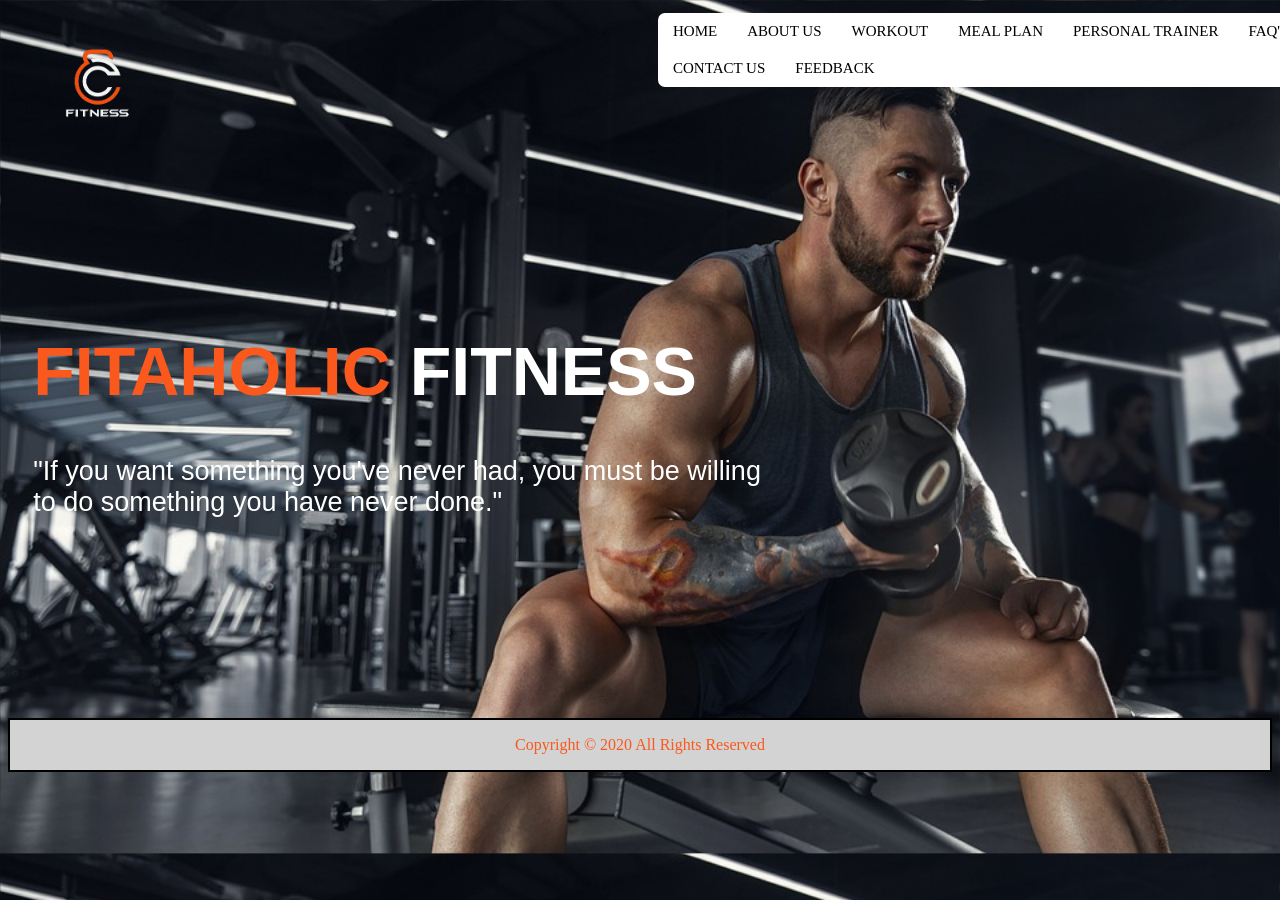
<file: index.html>
<html lang="en"><head>
  <meta charset="UTF-8">
  <meta http-equiv="X-UA-Compatible" content="IE=edge">
  <meta name="viewport" content="width=device-width, initial-scale=1.0">
  <title>Fitaholic Fitness</title>
 
  <link rel="stylesheet" href="home.css">
</head>
<body>
  <div class="logo">
      <img src="360_F_111970319_8UEeH6AAEa8vWnc5TVUCPhKKsYtLzm5y-removebg-preview.png" alt="" height="150px">
  </div>
  <div class="navbar">
      <a href="home1.html">HOME</a>
      <a href="aboutus.html">ABOUT US</a>
      <div class="dropdown">
        <button class="dropbtn">WORKOUT
          <i class="fa fa-caret-down"></i>
        </button>
        <div class="dropdown-content">
          <a href="workoutschedules.html">WORKOUT SCHEDULES</a>
          <a href="onlineworkout.html">ONLINE WORKOUT</a>
        </div>
      </div>
      <a href="mealplan.html">MEAL PLAN</a>
      <a href="personaltrainer.html">PERSONAL TRAINER</a>
      <a href="faq's.html">FAQ'S</a>
      <a href="contactus.html">CONTACT US</a>
      <a href="feedback.html">FEEDBACK</a>
    </div>
    <div class="container">
      <div class="text">
       <h1><h>FITAHOLIC</h> FITNESS</h1>
       <p>"If you want something you've never had, you must be willing<br>
           to do something you have never done."</p>
       </div>
       <footer class="uxw">
            <div class="text2">
              <p>Copyright © 2020 All Rights Reserved 
              </p>
            </div>
      </footer>

</div></body></html>
</file>
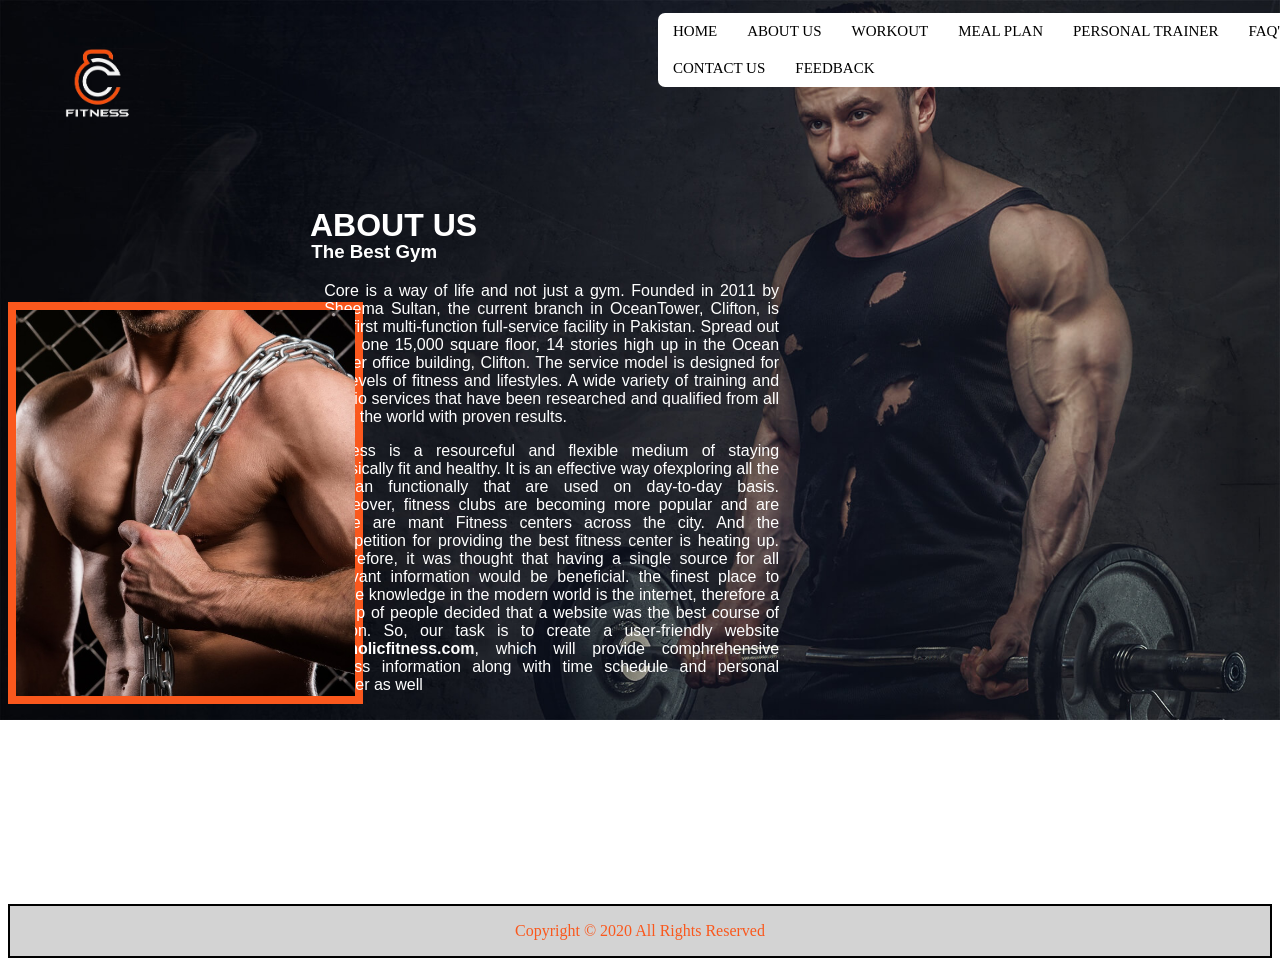
<file: aboutus.html>
<html lang="en"><head>
  <meta charset="UTF-8">
  <meta http-equiv="X-UA-Compatible" content="IE=edge">
  <meta name="viewport" content="width=device-width, initial-scale=1.0">
  <title>About us</title>
  <link rel="stylesheet" href="aboutus.css">
</head>
<body>
  <div class="logo">
      <img src="360_F_111970319_8UEeH6AAEa8vWnc5TVUCPhKKsYtLzm5y-removebg-preview.png" alt="" height="150px">
  </div>
  <div class="navbar">
      <a href="home1.html">HOME</a>
      <a href="aboutus.html">ABOUT US</a>
      <div class="dropdown">
        <button class="dropbtn">WORKOUT
          <i class="fa fa-caret-down"></i>
        </button>
        <div class="dropdown-content">
          <a href="workoutschedules.html">WORKOUT SCHEDULES</a>
          <a href="onlineworkout.html">ONLINE WORKOUT</a>
        </div>
      </div>
      <a href="mealplan.html">MEAL PLAN</a>
      <a href="personaltrainer.html">PERSONAL TRAINER</a>
      <a href="faq's.html">FAQ'S</a>
      <a href="contactus.html">CONTACT US</a>
      <a href="feedback.html">FEEDBACK</a>
    </div>
    <div class="text">
      <h1>ABOUT US</h1>
      <h3>The Best Gym</h3>
      <p>Core is a way of life and not just a gym. Founded in 2011 by Sheema Sultan, the current branch in OceanTower, Clifton, is our first multi-function full-service facility in Pakistan. Spread out over one 15,000 square floor, 14 stories high up in the Ocean Tower office building, Clifton. The service model is designed for all levels of fitness and lifestyles. A wide variety of training and studio services that have been researched and qualified from all over the world with proven results.</p>
      <p>Fitness is a resourceful and flexible medium of staying physically fit and healthy. It is an effective way ofexploring all the human functionally that are used on day-to-day basis. Moreover, fitness clubs are becoming more popular and are there are mant Fitness centers across the city. And the competition for providing the best fitness center is heating up. Therefore, it was thought that having a single source for all relevant information would be beneficial. the finest place to share knowledge in the modern world is the internet, therefore a group of people decided that a website was the best course of action. So, our task is to create a user-friendly website <b>fitaholicfitness.com</b>, which will provide comphrehensive fitness information along with time schedule and personal trainer as well</p>
    </div>
    <div class="image">
       <img src="about-img.jpg" alt="" height="386px">
    </div>
    <footer class="uxw">
      <div class="text2">
        <p>Copyright © 2020 All Rights Reserved 
        </p>
      </div>
</footer>

</body></html>
</file>
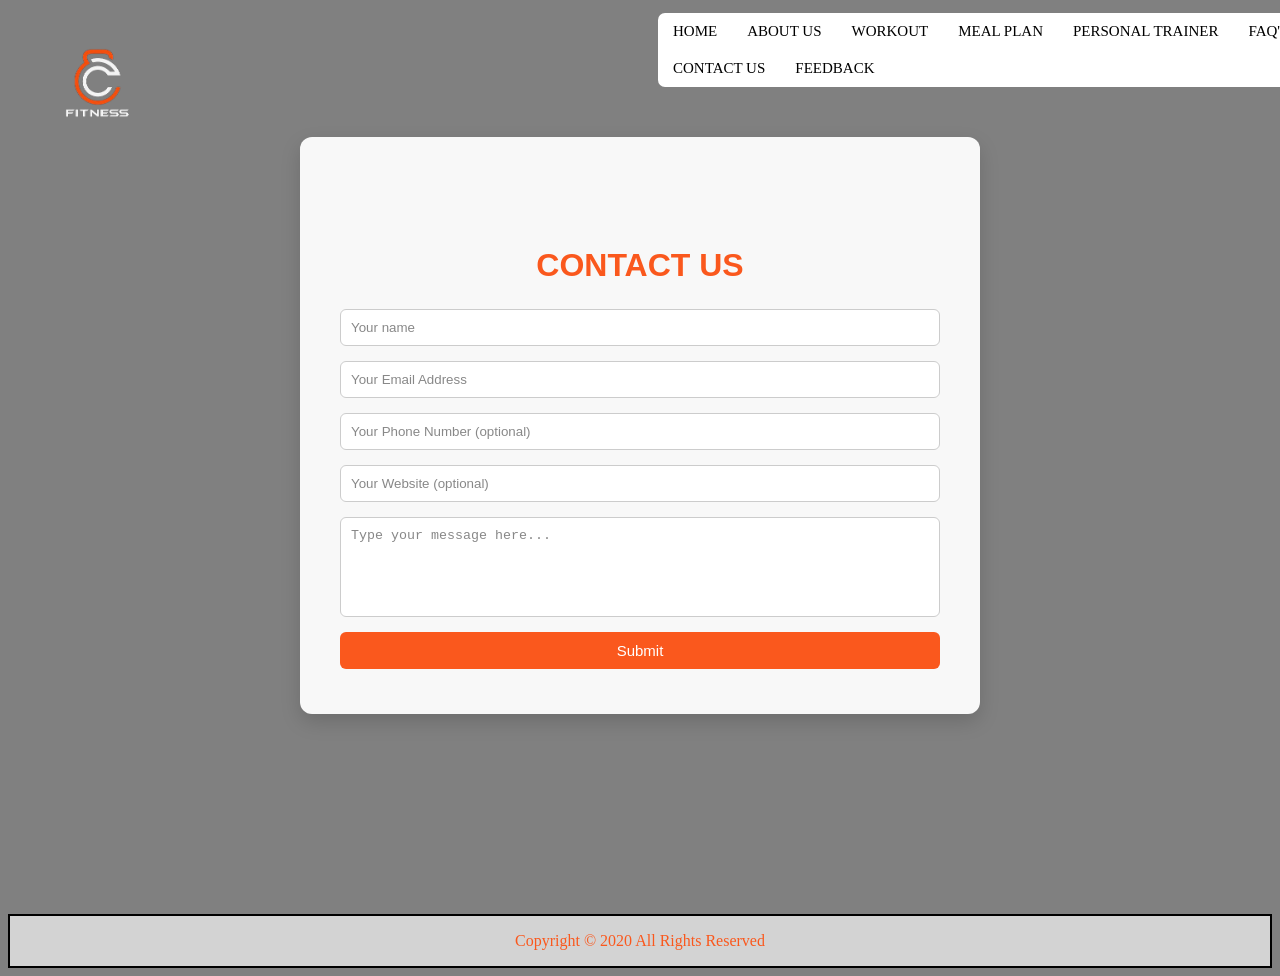
<file: contactus.html>
<html lang="en"><head>
  <meta charset="UTF-8">
  <meta http-equiv="X-UA-Compatible" content="IE=edge">
  <meta name="viewport" content="width=device-width, initial-scale=1.0">
  <title>Contact Us</title>
  <style>
      body{background-color: gray;}

.navbar {
  overflow: hidden;
  background-color:white;
  font-family: fantasy;
  width: 728px;
  border-radius: 7px;
  margin-left: 650px;
  margin-top: -145px;
}

.navbar a {
  float: left;
  font-size: 15px;
  color: black;
  text-align: center;
  padding: 10px 15px;
  text-decoration: none;
}

.dropdown {
  float: left;
  overflow: hidden;
}


.dropdown .dropbtn {
  font-size: 15px;
  border: none;
  outline: none;
  color: black;
  padding: 10px 15px;
  background-color: inherit;
  font-family: inherit; 
  margin: 0; 
}


.navbar a:hover, .dropdown:hover .dropbtn {
  background-color: rgb(250, 88, 29);
}

.dropdown-content {
  display: none;
  position: absolute;
  background-color: #f9f9f9;
  min-width: 160px;
  box-shadow: 0px 8px 16px 0px rgba(0,0,0,0.2);
  z-index: 1;
}


.dropdown-content a {
  float: none;
  color: black;
  padding: 10px 15px;
  text-decoration: none;
  display: block;
  text-align: left;
}


.dropdown-content a:hover {
  background-color: rgb(250, 88, 29);
}


.dropdown:hover .dropdown-content {
    display: block;
    margin: 5px 0 15px;
    display: block;
    font-size: 13px;
    font-weight: 400;
  }
  
  fieldset {
    border: medium none !important;
    margin: 0 0 10px;
    min-width: 100%;
    padding: 0;
    width: 100%;
  }
  
  #contact input[type="text"],
  #contact input[type="email"],
  #contact input[type="tel"],
  #contact input[type="url"],
  #contact textarea {
    width: 100%;
    border: 1px solid #ccc;
    background: #FFF;
    margin: 0 0 5px;
    padding: 10px;
  }
  
  #contact input[type="text"]:hover,
  #contact input[type="email"]:hover,
  #contact input[type="tel"]:hover,
  #contact input[type="url"]:hover,
  #contact textarea:hover {
    -webkit-transition: border-color 0.3s ease-in-out;
    -moz-transition: border-color 0.3s ease-in-out;
    transition: border-color 0.3s ease-in-out;
    border: 1px solid #aaa;
  }
  
  #contact textarea {
    height: 100px;
    max-width: 100%;
    resize: none;
  }
  
  #contact button[type="submit"] {
    cursor: pointer;
    width: 100%;
    border: none;
    background: #4CAF50;
    color: #FFF;
    margin: 0 0 5px;
    padding: 10px;
    font-size: 15px;
  }
  
  #contact button[type="submit"]:hover {
    background: #43A047;
    -webkit-transition: background 0.3s ease-in-out;
    -moz-transition: background 0.3s ease-in-out;
    transition: background-color 0.3s ease-in-out;
  }
  
  #contact button[type="submit"]:active {
    box-shadow: inset 0 1px 3px rgba(0, 0, 0, 0.5);
  }
  
  .copyright {
    text-align: center;
  }
  
  #contact input:focus,
  #contact textarea:focus {
    outline: 0;
    border: 1px solid #aaa;
  }
  
  ::-webkit-input-placeholder {
    color: #888;
  }
  
  :-moz-placeholder {
    color: #888;
  }
  
  ::-moz-placeholder {
    color: #888;
  }
  
  :-ms-input-placeholder {
    color: #888;
  }
      .text2{
color: rgb(250, 88, 29);
text-align: center;
margin-top: 200px;
border: 2px solid black;
background-color: lightgray;
}
h3{margin-top: 80px;}
h3{
  text-align: center;
  font-size: 40px;
  font-family: 'Gill Sans', 'Gill Sans MT', Calibri, 'Trebuchet MS', sans-serif;
}
  </style>
</head>
<body>
  <div class="logo">
      <img src="360_F_111970319_8UEeH6AAEa8vWnc5TVUCPhKKsYtLzm5y-removebg-preview.png" alt="" height="150px">
  </div>
  <div class="navbar">
      <a href="home1.html">HOME</a>
      <a href="aboutus.html">ABOUT US</a>
      <div class="dropdown">
        <button class="dropbtn">WORKOUT
          <i class="fa fa-caret-down"></i>
        </button>
        <div class="dropdown-content">
          <a href="workoutschedules.html">WORKOUT SCHEDULES</a>
          <a href="onlineworkout.html">ONLINE WORKOUT</a>
        </div>
      </div>
      <a href="mealplan.html">MEAL PLAN</a>
      <a href="personaltrainer.html">PERSONAL TRAINER</a>
      <a href="faq's.html">FAQ'S</a>
      <a href="contactus.html">CONTACT US</a>
      <a href="feedback.html">FEEDBACK</a>
    </div>
    <div class="container">  
  <form id="contact" action="" method="post" style="max-width: 600px; margin: 50px auto; background: #f8f8f8; padding: 30px 40px; border-radius: 12px; box-shadow: 0 8px 20px rgba(0,0,0,0.15);">
    
    <h3 style="text-align: center; font-size: 32px; margin-bottom: 25px; color: rgb(250, 88, 29); font-family: 'Segoe UI', Tahoma, Geneva, Verdana, sans-serif;">CONTACT US</h3>
    
    <fieldset>
      <input placeholder="Your name" type="text" tabindex="1" required style="border-radius: 6px;">
    </fieldset>
    
    <fieldset>
      <input placeholder="Your Email Address" type="email" tabindex="2" required style="border-radius: 6px;">
    </fieldset>
    
    <fieldset>
      <input placeholder="Your Phone Number (optional)" type="tel" tabindex="3" required style="border-radius: 6px;">
    </fieldset>
    
    <fieldset>
      <input placeholder="Your Website (optional)" type="url" tabindex="4" required style="border-radius: 6px;">
    </fieldset>
    
    <fieldset>
      <textarea placeholder="Type your message here..." tabindex="5" required style="border-radius: 6px;"></textarea>
    </fieldset>
    
    <fieldset>
      <button name="submit" type="submit" id="contact-submit" style="background-color: rgb(250, 88, 29); border-radius: 6px;" data-submit="...Sending">Submit</button>
    </fieldset>
    
  </form>
</div>

          
              <div class="text2">
                <p>Copyright © 2020 All Rights Reserved 
                </p>
              </div>

</body></html>
</file>
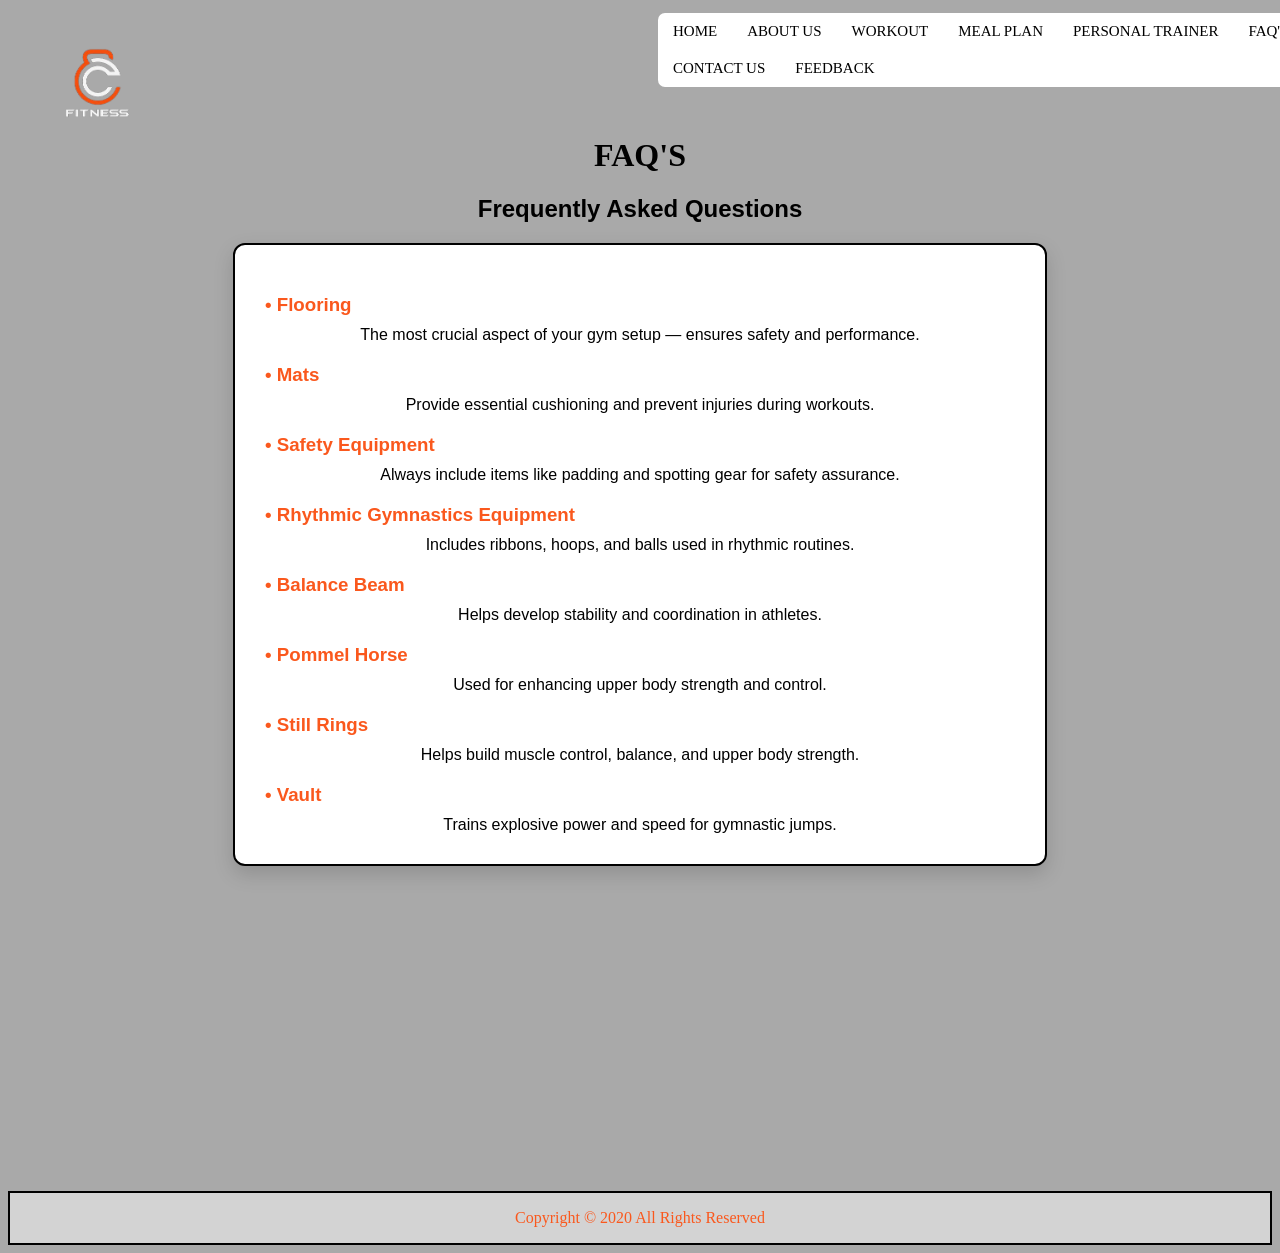
<file: faq's.html>
<html lang="en"><head>
  <meta charset="UTF-8">
  <meta http-equiv="X-UA-Compatible" content="IE=edge">
  <meta name="viewport" content="width=device-width, initial-scale=1.0">
  <title>FAQ's</title>
  <style>
    
.navbar {
  overflow: hidden;
  background-color:white;
  font-family: fantasy;
  width: 728px;
  border-radius: 7px;
  margin-left: 650px;
  margin-top: -145px;
}


.navbar a {
  float: left;
  font-size: 15px;
  color: black;
  text-align: center;
  padding: 10px 15px;
  text-decoration: none;
}


.dropdown {
  float: left;
  overflow: hidden;
}


.dropdown .dropbtn {
  font-size: 15px;
  border: none;
  outline: none;
  color: black;
  padding: 10px 15px;
  background-color: inherit;
  font-family: inherit; 
  margin: 0; 
}


.navbar a:hover, .dropdown:hover .dropbtn {
  background-color: rgb(250, 88, 29);
}


.dropdown-content {
  display: none;
  position: absolute;
  background-color: #f9f9f9;
  min-width: 160px;
  box-shadow: 0px 8px 16px 0px rgba(0,0,0,0.2);
  z-index: 1;
}


.dropdown-content a {
  float: none;
  color: black;
  padding: 10px 15px;
  text-decoration: none;
  display: block;
  text-align: left;
}


.dropdown-content a:hover {
  background-color: rgb(250, 88, 29);
}

.dropdown:hover .dropdown-content {
  display: block;
}h1{margin-top: 50px;text-align: center;}
h2{text-align: center;}
p{text-align: center;}   body{background-color: darkgray;} 
.text2{
color: rgb(250, 88, 29);
text-align: center;
margin-top: 325px;
border: 2px solid black;
background-color: lightgray;
}
</style>
</head>
<body>
  <div class="logo">
      <img src="360_F_111970319_8UEeH6AAEa8vWnc5TVUCPhKKsYtLzm5y-removebg-preview.png" alt="" height="150px">
  </div>
  <div class="navbar">
      <a href="home1.html">HOME</a>
      <a href="aboutus.html">ABOUT US</a>
      <div class="dropdown">
        <button class="dropbtn">WORKOUT
          <i class="fa fa-caret-down"></i>
        </button>
        <div class="dropdown-content">
          <a href="workoutschedules.html">WORKOUT SCHEDULES</a>
          <a href="onlineworkout.html">ONLINE WORKOUT</a>
        </div>
      </div>
      <a href="mealplan.html">MEAL PLAN</a>
      <a href="personaltrainer.html">PERSONAL TRAINER</a>
      <a href="faq's.html">FAQ'S</a>
      <a href="contactus.html">CONTACT US</a>
      <a href="feedback.html">FEEDBACK</a>
    </div>
    <h1>FAQ'S</h1>
<h2 style="color: rgb(0, 0, 0); font-family: Arial, sans-serif; margin-bottom: 20px;">Frequently Asked Questions</h2>

<div style="max-width: 750px; margin: 0 auto; background: #ffffff; padding: 30px; border-radius: 12px; border: 2px solid black; box-shadow: 0 8px 20px rgba(0,0,0,0.15); font-family: 'Segoe UI', Tahoma, Geneva, Verdana, sans-serif;">
  <div style="margin-bottom: 20px;">
    <h3 style="color: #fa581d; margin-bottom: 10px;">• Flooring</h3>
    <p style="margin: 0;">The most crucial aspect of your gym setup — ensures safety and performance.</p>
  </div>
  <div style="margin-bottom: 20px;">
    <h3 style="color: #fa581d; margin-bottom: 10px;">• Mats</h3>
    <p style="margin: 0;">Provide essential cushioning and prevent injuries during workouts.</p>
  </div>
  <div style="margin-bottom: 20px;">
    <h3 style="color: #fa581d; margin-bottom: 10px;">• Safety Equipment</h3>
    <p style="margin: 0;">Always include items like padding and spotting gear for safety assurance.</p>
  </div>
  <div style="margin-bottom: 20px;">
    <h3 style="color: #fa581d; margin-bottom: 10px;">• Rhythmic Gymnastics Equipment</h3>
    <p style="margin: 0;">Includes ribbons, hoops, and balls used in rhythmic routines.</p>
  </div>
  <div style="margin-bottom: 20px;">
    <h3 style="color: #fa581d; margin-bottom: 10px;">• Balance Beam</h3>
    <p style="margin: 0;">Helps develop stability and coordination in athletes.</p>
  </div>
  <div style="margin-bottom: 20px;">
    <h3 style="color: #fa581d; margin-bottom: 10px;">• Pommel Horse</h3>
    <p style="margin: 0;">Used for enhancing upper body strength and control.</p>
  </div>
  <div style="margin-bottom: 20px;">
    <h3 style="color: #fa581d; margin-bottom: 10px;">• Still Rings</h3>
    <p style="margin: 0;">Helps build muscle control, balance, and upper body strength.</p>
  </div>
  <div>
    <h3 style="color: #fa581d; margin-bottom: 10px;">• Vault</h3>
    <p style="margin: 0;">Trains explosive power and speed for gymnastic jumps.</p>
  </div>
</div>



      <footer class="uxw">
          <div class="text2">
            <p>Copyright © 2020 All Rights Reserved 
            </p>
          </div>

</footer></body></html>
</file>
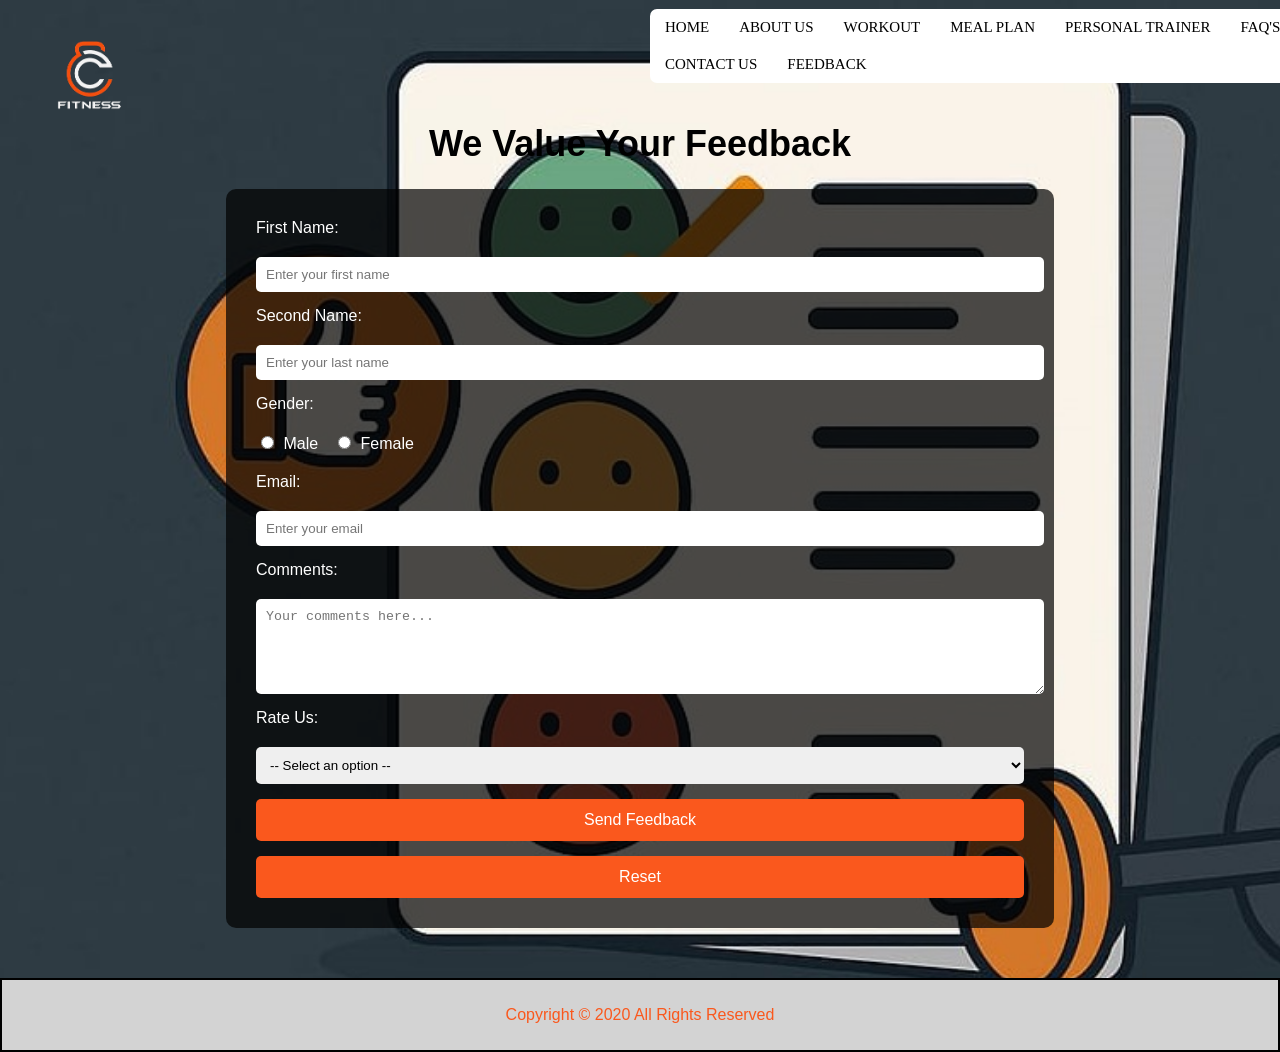
<file: feedback.html>
<!DOCTYPE html>
<html lang="en">
<head>
  <meta charset="UTF-8" />
  <meta http-equiv="X-UA-Compatible" content="IE=edge" />
  <meta name="viewport" content="width=device-width, initial-scale=1.0"/>
  <title>Feedback</title>
  <style>
    body {
      background-image: url('1.picture.jpeg');
      background-size: cover;
      background-repeat: no-repeat;
      margin: 0;
      font-family: Arial, sans-serif;
    }

    h1 {
      color: rgb(0, 0, 0);
      text-align: center;
      margin-top: 40px;
      font-size: 36px;
    }

    .container {
      width: 60%;
      margin: auto;
      background-color: rgba(0, 0, 0, 0.7);
      padding: 30px;
      border-radius: 10px;
      color: white;
    }

    form {
      display: flex;
      flex-direction: column;
      gap: 15px;
    }

    label {
      font-size: 16px;
      margin-bottom: 5px;
    }

    input[type="text"],
    input[type="email"],
    textarea,
    select {
      padding: 10px;
      border-radius: 5px;
      border: none;
      width: 100%;
    }

    input[type="radio"] {
      margin-right: 5px;
    }

    .radio-group {
      display: flex;
      gap: 15px;
      align-items: center;
    }

    input[type="submit"],
    input[type="reset"] {
      background-color: rgb(250, 88, 29);
      color: white;
      padding: 12px;
      font-size: 16px;
      border: none;
      border-radius: 5px;
      cursor: pointer;
    }

    input[type="submit"]:hover,
    input[type="reset"]:hover {
      background-color: rgb(220, 60, 20);
    }

    .text2 {
      color: rgb(250, 88, 29);
      text-align: center;
      margin-top: 50px;
      border: 2px solid black;
      background-color: lightgray;
      padding: 10px;
    }

    .navbar {
      overflow: hidden;
      background-color: white;
      font-family: fantasy;
      width: 728px;
      border-radius: 7px;
      margin-left: 650px;
      margin-top: -145px;
    }

    .navbar a {
      float: left;
      font-size: 15px;
      color: black;
      text-align: center;
      padding: 10px 15px;
      text-decoration: none;
    }

    .dropdown {
      float: left;
      overflow: hidden;
    }

    .dropdown .dropbtn {
      font-size: 15px;
      border: none;
      outline: none;
      color: black;
      padding: 10px 15px;
      background-color: inherit;
      font-family: inherit;
      margin: 0;
    }

    .navbar a:hover,
    .dropdown:hover .dropbtn {
      background-color: rgb(250, 88, 29);
    }

    .dropdown-content {
      display: none;
      position: absolute;
      background-color: #f9f9f9;
      min-width: 160px;
      box-shadow: 0px 8px 16px rgba(0, 0, 0, 0.2);
      z-index: 1;
    }

    .dropdown-content a {
      float: none;
      color: black;
      padding: 10px 15px;
      text-decoration: none;
      display: block;
      text-align: left;
    }

    .dropdown-content a:hover {
      background-color: rgb(250, 88, 29);
    }

    .dropdown:hover .dropdown-content {
      display: block;
    }
  </style>
</head>
<body>
  <div class="logo">
    <img src="360_F_111970319_8UEeH6AAEa8vWnc5TVUCPhKKsYtLzm5y-removebg-preview.png" alt="logo" height="150px">
  </div>

  <div class="navbar">
    <a href="home1.html">HOME</a>
    <a href="aboutus.html">ABOUT US</a>
    <div class="dropdown">
      <button class="dropbtn">WORKOUT</button>
      <div class="dropdown-content">
        <a href="workoutschedules.html">WORKOUT SCHEDULES</a>
        <a href="onlineworkout.html">ONLINE WORKOUT</a>
      </div>
    </div>
    <a href="mealplan.html">MEAL PLAN</a>
    <a href="personaltrainer.html">PERSONAL TRAINER</a>
    <a href="faq's.html">FAQ'S</a>
    <a href="contactus.html">CONTACT US</a>
    <a href="feedback.html">FEEDBACK</a>
  </div>

  <h1>We Value Your Feedback</h1>
  <div class="container">
    <form action="mailto:simon.Long@Cit.Ie" method="POST" enctype="text/plain">
      <label>First Name:</label>
      <input type="text" name="Firstname" placeholder="Enter your first name" required>

      <label>Second Name:</label>
      <input type="text" name="Secondname" placeholder="Enter your last name" required>

      <label>Gender:</label>
      <div class="radio-group">
        <label><input type="radio" name="Gender" value="Male"> Male</label>
        <label><input type="radio" name="Gender" value="Female"> Female</label>
      </div>

      <label>Email:</label>
      <input type="email" name="Mail" placeholder="Enter your email" required>

      <label>Comments:</label>
      <textarea name="Commentfield" rows="5" placeholder="Your comments here..."></textarea>

      <label>Rate Us:</label>
      <select name="Rating" required>
        <option value="">-- Select an option --</option>
        <option value="Poor">Poor</option>
        <option value="Average">Average</option>
        <option value="Good">Good</option>
        <option value="Excellent">Excellent</option>
      </select>

      <input type="submit" value="Send Feedback">
      <input type="reset" value="Reset">
    </form>
  </div>

  <footer>
    <div class="text2">
      <p>Copyright © 2020 All Rights Reserved</p>
    </div>
  </footer>
</body>
</html>
</file>
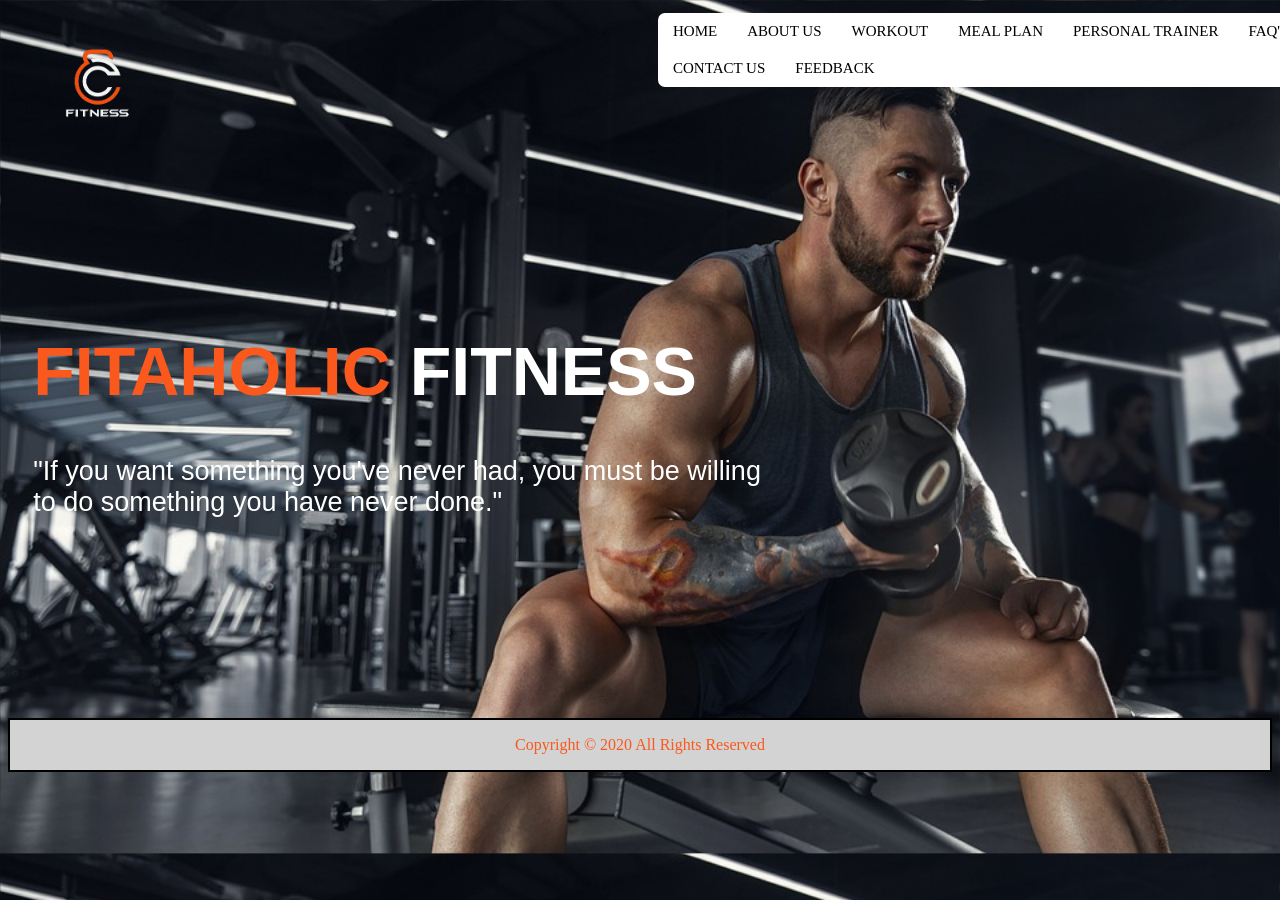
<file: home1.html>
<html lang="en"><head>
  <meta charset="UTF-8">
  <meta http-equiv="X-UA-Compatible" content="IE=edge">
  <meta name="viewport" content="width=device-width, initial-scale=1.0">
  <title>Fitaholic Fitness</title>
 
  <link rel="stylesheet" href="home1.css">
</head>
<body>
  <div class="logo">
      <img src="360_F_111970319_8UEeH6AAEa8vWnc5TVUCPhKKsYtLzm5y-removebg-preview.png" alt="" height="150px">
  </div>
  <div class="navbar">
      <a href="home1.html">HOME</a>
      <a href="aboutus.html">ABOUT US</a>
      <div class="dropdown">
        <button class="dropbtn">WORKOUT
          <i class="fa fa-caret-down"></i>
        </button>
        <div class="dropdown-content">
          <a href="workoutschedules.html">WORKOUT SCHEDULES</a>
          <a href="onlineworkout.html">ONLINE WORKOUT</a>
        </div>
      </div>
      <a href="mealplan.html">MEAL PLAN</a>
      <a href="personaltrainer.html">PERSONAL TRAINER</a>
      <a href="faq's.html">FAQ'S</a>
      <a href="contactus.html">CONTACT US</a>
      <a href="feedback.html">FEEDBACK</a>
    </div>
    <div class="container">
      <div class="text">
       <h1><h>FITAHOLIC</h> FITNESS</h1>
       <p>"If you want something you've never had, you must be willing<br>
           to do something you have never done."</p>
       </div>
       <footer class="uxw">
            <div class="text2">
              <p>Copyright © 2020 All Rights Reserved 
              </p>
            </div>
      </footer>

</div></body></html>
</file>
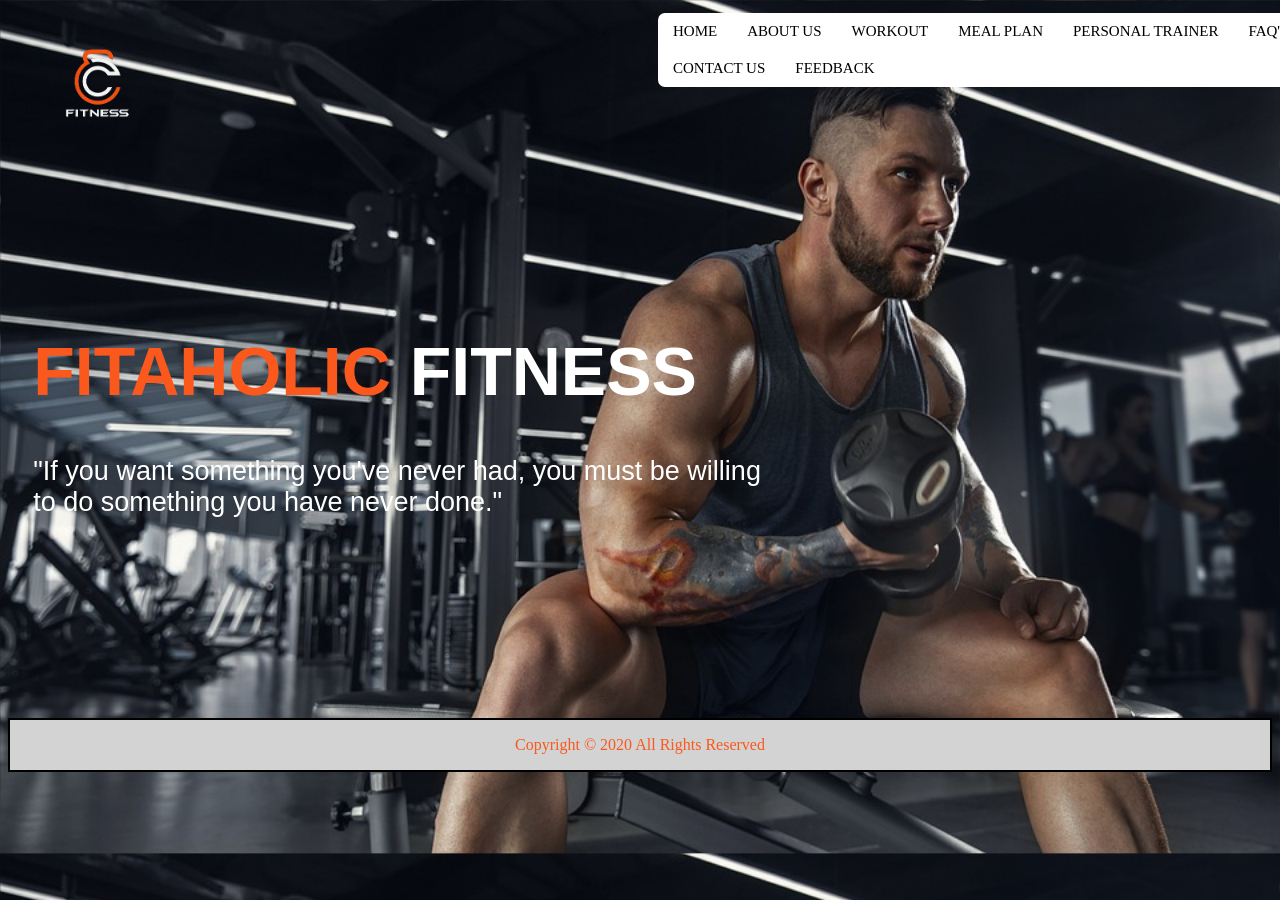
<file: index1.html>
<html lang="en"><head>
  <meta charset="UTF-8">
  <meta http-equiv="X-UA-Compatible" content="IE=edge">
  <meta name="viewport" content="width=device-width, initial-scale=1.0">
  <title>Fitaholic Fitness</title>
 
  <link rel="stylesheet" href="home1.css">
</head>
<body>
  <div class="logo">
      <img src="360_F_111970319_8UEeH6AAEa8vWnc5TVUCPhKKsYtLzm5y-removebg-preview.png" alt="" height="150px">
  </div>
  <div class="navbar">
      <a href="home1.html">HOME</a>
      <a href="aboutus.html">ABOUT US</a>
      <div class="dropdown">
        <button class="dropbtn">WORKOUT
          <i class="fa fa-caret-down"></i>
        </button>
        <div class="dropdown-content">
          <a href="workoutschedules.html">WORKOUT SCHEDULES</a>
          <a href="onlineworkout.html">ONLINE WORKOUT</a>
        </div>
      </div>
      <a href="mealplan.html">MEAL PLAN</a>
      <a href="personaltrainer.html">PERSONAL TRAINER</a>
      <a href="faq's.html">FAQ'S</a>
      <a href="contactus.html">CONTACT US</a>
      <a href="feedback.html">FEEDBACK</a>
    </div>
    <div class="container">
      <div class="text">
       <h1><h>FITAHOLIC</h> FITNESS</h1>
       <p>"If you want something you've never had, you must be willing<br>
           to do something you have never done."</p>
       </div>
       <footer class="uxw">
            <div class="text2">
              <p>Copyright © 2020 All Rights Reserved 
              </p>
            </div>
      </footer>

</div></body></html>
</file>
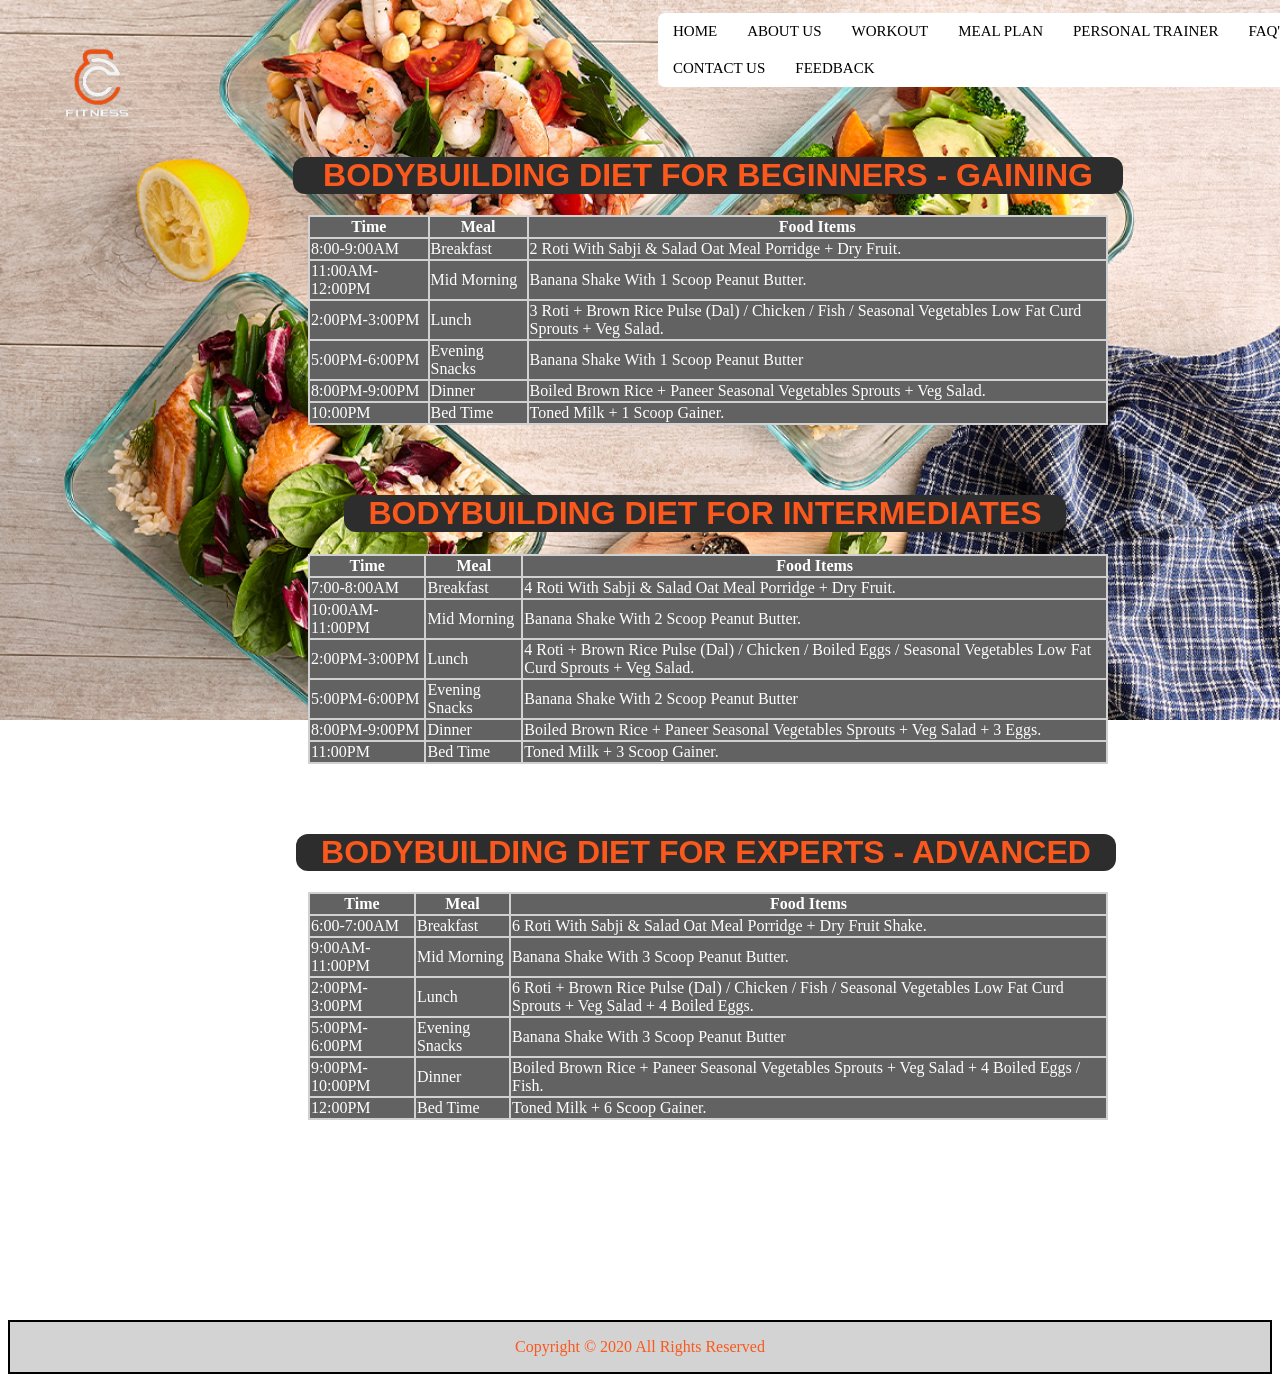
<file: mealplan.html>
<html lang="en"><head>
  <meta charset="UTF-8">
  <meta http-equiv="X-UA-Compatible" content="IE=edge">
  <meta name="viewport" content="width=device-width, initial-scale=1.0">
  <title>Meal Plan</title>
  <link rel="stylesheet" href="mealplan.css">
</head>
<body>
  <div class="logo">
      <img src="360_F_111970319_8UEeH6AAEa8vWnc5TVUCPhKKsYtLzm5y-removebg-preview.png" alt="" height="150px">
  </div>
  <div class="navbar">
      <a href="home1.html">HOME</a>
      <a href="aboutus.html">ABOUT US</a>
      <div class="dropdown">
        <button class="dropbtn">WORKOUT
          <i class="fa fa-caret-down"></i>
        </button>
        <div class="dropdown-content">
          <a href="workoutschedules.html">WORKOUT SCHEDULES</a>
          <a href="onlineworkout.html">ONLINE WORKOUT</a>
        </div>
      </div>
      <a href="mealplan.html">MEAL PLAN</a>
      <a href="personaltrainer.html">PERSONAL TRAINER</a>
      <a href="faq's.html">FAQ'S</a>
      <a href="contactus.html">CONTACT US</a>
      <a href="feedback.html">FEEDBACK</a>
    </div>
    <div class="text">
      <h1>BODYBUILDING DIET FOR BEGINNERS - GAINING</h1>
    </div>
    <div class="cont1">
    <table>
      <tbody><tr>
        <th>Time</th>
        <th>Meal</th>
        <th>Food Items</th>
      </tr>
      <tr>
        <td>8:00-9:00AM</td>
        <td>Breakfast</td>
        <td>2 Roti With Sabji &amp; Salad Oat Meal Porridge + Dry Fruit.</td>
      </tr>
      <tr>
        <td>11:00AM-12:00PM</td>
        <td>Mid Morning</td>
        <td>Banana Shake With 1 Scoop Peanut Butter.</td>
      </tr>
      <tr>
        <td>2:00PM-3:00PM</td>
        <td>Lunch</td>
        <td>3 Roti + Brown Rice Pulse (Dal) / Chicken / Fish / Seasonal Vegetables Low Fat Curd Sprouts + Veg Salad.</td>
      </tr>
      <tr>
        <td>5:00PM-6:00PM</td>
        <td>Evening Snacks</td>
        <td>Banana Shake With 1 Scoop Peanut Butter</td>
      </tr>
      <tr>
        <td>8:00PM-9:00PM</td>
        <td>Dinner</td>
        <td>Boiled Brown Rice + Paneer Seasonal Vegetables Sprouts + Veg Salad.</td>
      </tr>
      <tr>
        <td>10:00PM</td>
        <td>Bed Time</td>
        <td>Toned Milk + 1 Scoop Gainer.</td>
      </tr>
    </tbody></table>
  </div>
  <div class="text2">
    <h1>BODYBUILDING DIET FOR INTERMEDIATES</h1>
  </div>
  <div class="cont2">
  <table>
    <tbody><tr>
      <th>Time</th>
      <th>Meal</th>
      <th>Food Items</th>
    </tr>
    <tr>
      <td>7:00-8:00AM</td>
      <td>Breakfast</td>
      <td>4 Roti With Sabji &amp; Salad Oat Meal Porridge + Dry Fruit.</td>
    </tr>
    <tr>
      <td>10:00AM-11:00PM</td>
      <td>Mid Morning</td>
      <td>Banana Shake With 2 Scoop Peanut Butter.</td>
    </tr>
    <tr>
      <td>2:00PM-3:00PM</td>
      <td>Lunch</td>
      <td>4 Roti + Brown Rice Pulse (Dal) / Chicken / Boiled Eggs / Seasonal Vegetables Low Fat Curd Sprouts + Veg Salad.</td>
    </tr>
    <tr>
      <td>5:00PM-6:00PM</td>
      <td>Evening Snacks</td>
      <td>Banana Shake With 2 Scoop Peanut Butter</td>
    </tr>
    <tr>
      <td>8:00PM-9:00PM</td>
      <td>Dinner</td>
      <td>Boiled Brown Rice + Paneer Seasonal Vegetables Sprouts + Veg Salad + 3 Eggs.</td>
    </tr>
    <tr>
      <td>11:00PM</td>
      <td>Bed Time</td>
      <td>Toned Milk + 3 Scoop Gainer.</td>
    </tr>
  </tbody></table>
</div>
<div class="text3">
  <h1>BODYBUILDING DIET FOR EXPERTS - ADVANCED</h1>
</div>
<div class="cont3">
<table>
  <tbody><tr>
    <th>Time</th>
    <th>Meal</th>
    <th>Food Items</th>
  </tr>
  <tr>
    <td>6:00-7:00AM</td>
    <td>Breakfast</td>
    <td>6 Roti With Sabji &amp; Salad Oat Meal Porridge + Dry Fruit Shake.</td>
  </tr>
  <tr>
    <td>9:00AM-11:00PM</td>
    <td>Mid Morning</td>
    <td>Banana Shake With 3 Scoop Peanut Butter.</td>
  </tr>
  <tr>
    <td>2:00PM-3:00PM</td>
    <td>Lunch</td>
    <td>6 Roti + Brown Rice Pulse (Dal) / Chicken / Fish / Seasonal Vegetables Low Fat Curd Sprouts + Veg Salad + 4 Boiled Eggs.</td>
  </tr>
  <tr>
    <td>5:00PM-6:00PM</td>
    <td>Evening Snacks</td>
    <td>Banana Shake With 3 Scoop Peanut Butter</td>
  </tr>
  <tr>
    <td>9:00PM-10:00PM</td>
    <td>Dinner</td>
    <td>Boiled Brown Rice + Paneer Seasonal Vegetables Sprouts + Veg Salad + 4 Boiled Eggs / Fish.</td>
  </tr>
  <tr>
    <td>12:00PM</td>
    <td>Bed Time</td>
    <td>Toned Milk + 6 Scoop Gainer.</td>
  </tr>
</tbody></table>
</div>
<footer class="uxw">
<div class="text6">
  <p>Copyright © 2020 All Rights Reserved 
  </p>
</div>
</footer>

</body></html>
</file>
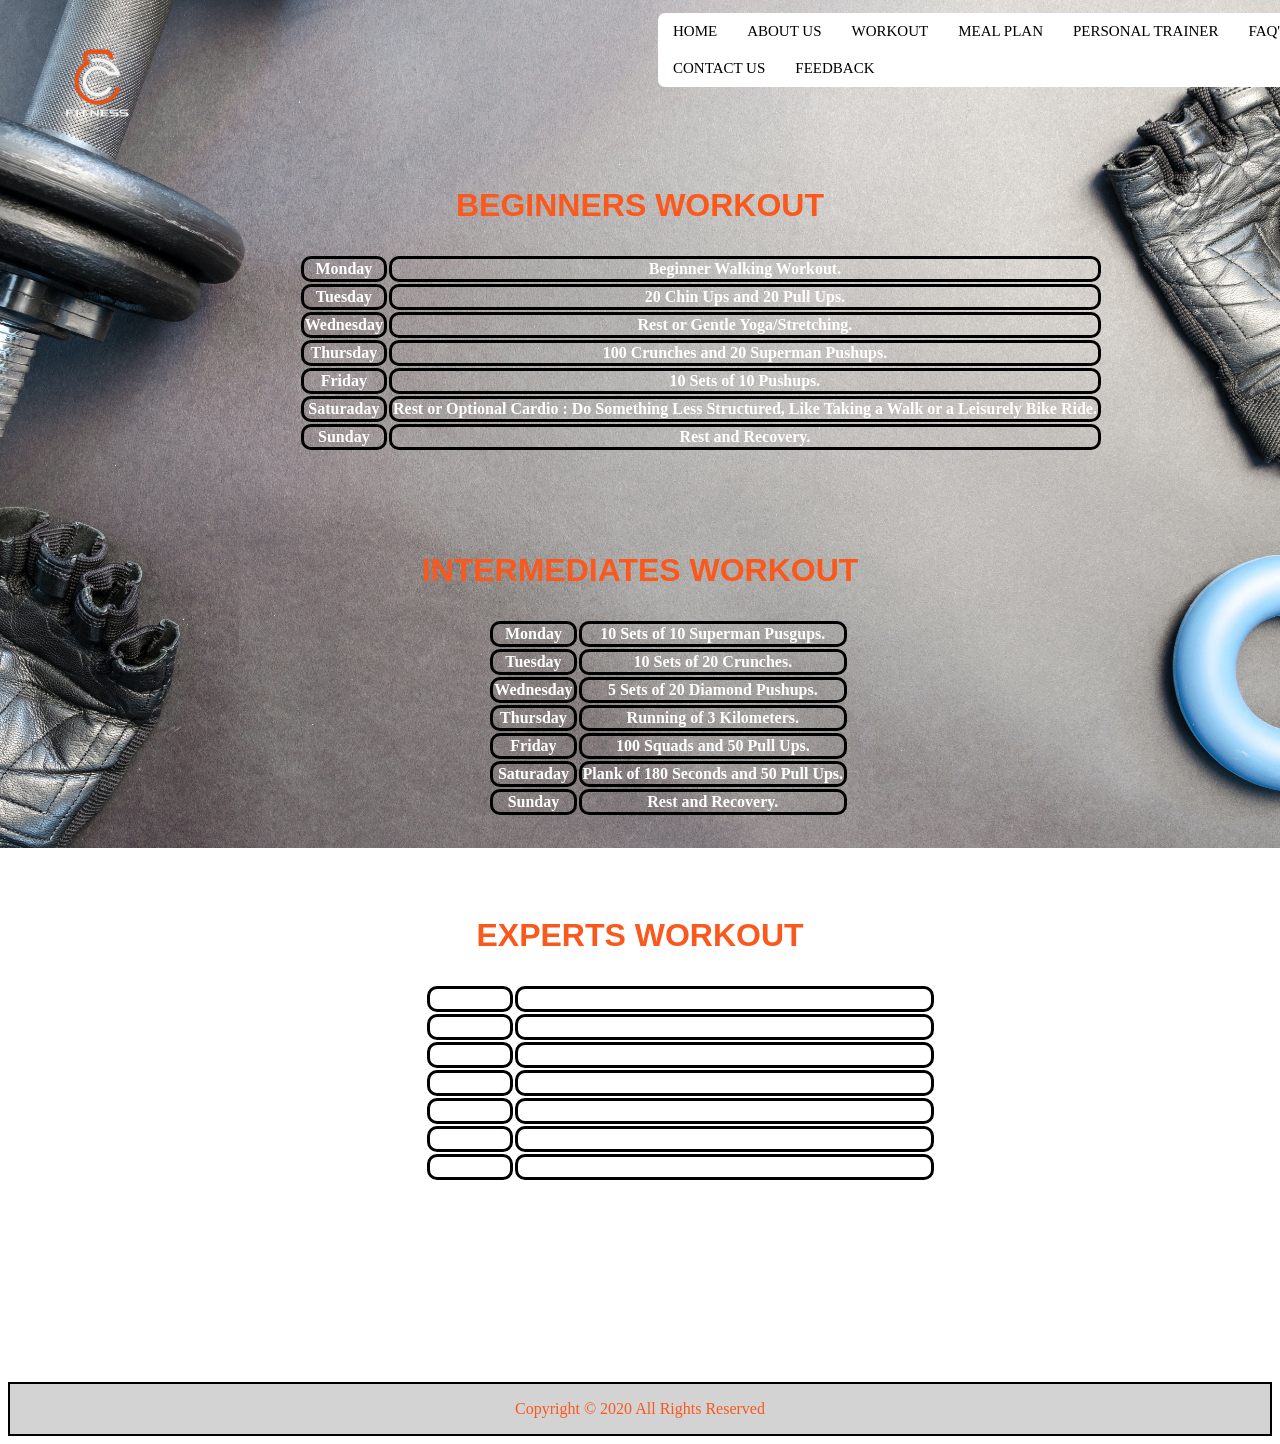
<file: onlineworkout.html>
<html lang="en"><head>
  <meta charset="UTF-8">
  <meta http-equiv="X-UA-Compatible" content="IE=edge">
  <meta name="viewport" content="width=device-width, initial-scale=1.0">
  <title>Online Workout</title>
  <link rel="stylesheet" href="onlineworkout.css">
</head>
<body>
  <div class="logo">
      <img src="360_F_111970319_8UEeH6AAEa8vWnc5TVUCPhKKsYtLzm5y-removebg-preview.png" alt="" height="150px">
  </div>
  <div class="navbar">
      <a href="home1.html">HOME</a>
      <a href="aboutus.html">ABOUT US</a>
      <div class="dropdown">
        <button class="dropbtn">WORKOUT
          <i class="fa fa-caret-down"></i>
        </button>
        <div class="dropdown-content">
          <a href="workoutschedules.html">WORKOUT SCHEDULES</a>
          <a href="onlineworkout.html">ONLINE WORKOUT</a>
        </div>
      </div>
      <a href="mealplan.html">MEAL PLAN</a>
      <a href="personaltrainer.html">PERSONAL TRAINER</a>
      <a href="faq's.html">FAQ'S</a>
      <a href="contactus.html">CONTACT US</a>
      <a href="feedback.html">FEEDBACK</a>       
  </div>
  <div class="text">
    <h1>BEGINNERS WORKOUT</h1>
  </div>
  <div class="cont1">
    <table>
      <tr>
        <th>Monday</th>
        <th>Beginner Walking Workout.</th>
      </tr>
      <tr>
        <th>Tuesday</th>
        <th>20 Chin Ups and 20 Pull Ups.</th>
      </tr>
      <tr>
        <th>Wednesday</th>
        <th>Rest or Gentle Yoga/Stretching.</th>
      </tr>
      <tr>
        <th>Thursday</th>
        <th>100 Crunches and 20 Superman Pushups.</th>
      </tr>
      <tr>
        <th>Friday</th>
        <th>10 Sets of 10 Pushups.</th>
      </tr>
      <tr>
        <th>Saturaday</th>
        <th>Rest or Optional Cardio : Do Something Less Structured, Like Taking a Walk or a Leisurely Bike Ride.</th>
      </tr>
      <tr>
        <th>Sunday</th>
        <th>Rest and Recovery.</th>
      </tr>
    </table>
</div>

</div>
<div class="text">
  <h1>INTERMEDIATES WORKOUT</h1>
</div>
<div class="cont2">
  <table>
    <tr>
      <th>Monday</th>
      <th>10 Sets of 10 Superman Pusgups.</th>
    </tr>
    <tr>
      <th>Tuesday</th>
      <th>10 Sets of 20 Crunches.</th>
    </tr>
    <tr>
      <th>Wednesday</th>
      <th>5 Sets of 20 Diamond Pushups.</th>
    </tr>
    <tr>
      <th>Thursday</th>
      <th>Running of 3 Kilometers.</th>
    </tr>
    <tr>
      <th>Friday</th>
      <th>100 Squads and 50 Pull Ups.</th>
    </tr>
    <tr>
      <th>Saturaday</th>
      <th>Plank of 180 Seconds and 50 Pull Ups.</th>
    </tr>
    <tr>
      <th>Sunday</th>
      <th>Rest and Recovery.</th>
    </tr>
  </table>
</div>

</div>
<div class="text">
  <h1>EXPERTS WORKOUT</h1>
</div>
<div class="cont3">
  <table>
    <tr>
      <th>Monday</th>
      <th>300 Seconds Plank and Do the Battlerope for 10 Mints.</th>
    </tr>
    <tr>
      <th>Tuesday</th>
      <th>15 Sets of 50 Crunches and Walking.</th>
    </tr>
    <tr>
      <th>Wednesday</th>
      <th>Running 10 Kilometers and 10 Sets of 30 Diamond Pushups.</th>
    </tr>
    <tr>
      <th>Thursday</th>
      <th>10 Sets of 100 Tricep Dips.</th>
    </tr>
    <tr>
      <th>Friday</th>
      <th>300 Squads and 100 Pull Ups.</th>
    </tr>
    <tr>
      <th>Saturaday</th>
      <th>100 Chin Ups and 50 Superman Pushups.</th>
    </tr>
    <tr>
      <th>Sunday</th>
      <th>Rest and Recovery.</th>
    </tr>
  </table>
</div>
<div class="text2">
  <p>Copyright © 2020 All Rights Reserved 
  </p>
</div>
</body>
</html>
</file>
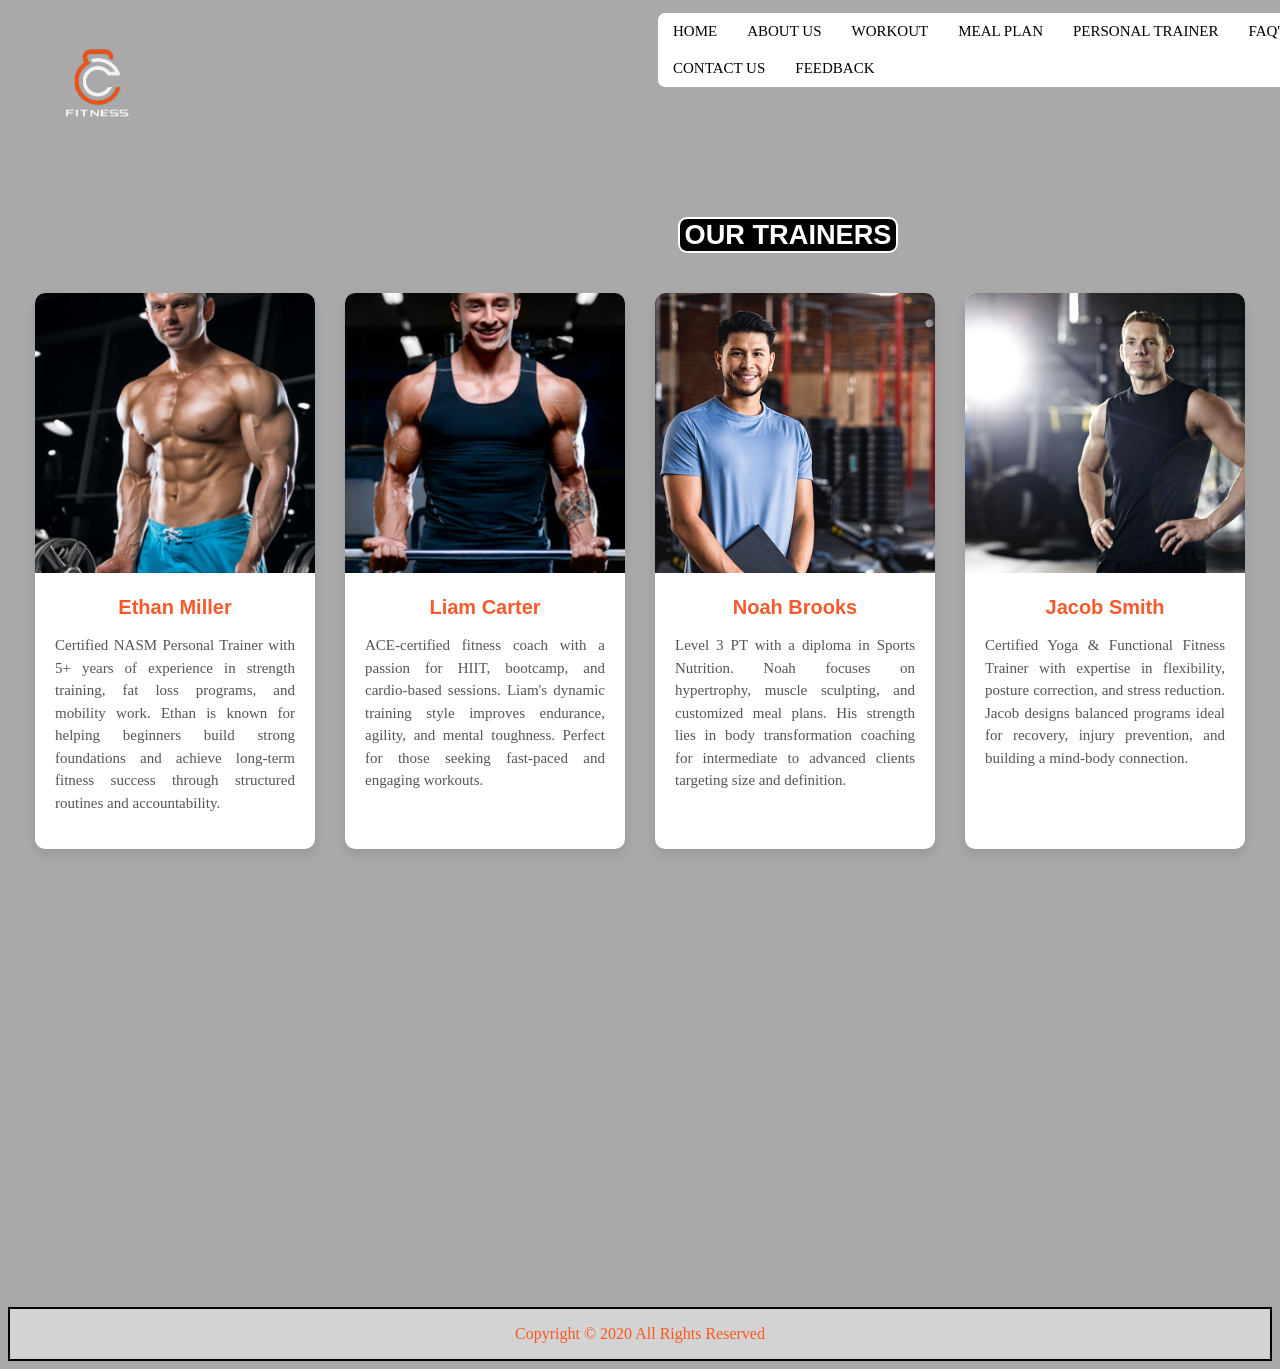
<file: personaltrainer.html>
<html lang="en"><head>
    <meta charset="UTF-8">
    <meta http-equiv="X-UA-Compatible" content="IE=edge">
    <meta name="viewport" content="width=device-width, initial-scale=1.0">
    <title>Personal Trainer</title>
    <link rel="stylesheet" href="personaltrainer.css">
</head>
<body>
    <div class="logo">
        <img src="360_F_111970319_8UEeH6AAEa8vWnc5TVUCPhKKsYtLzm5y-removebg-preview.png" alt="" height="150px">
    </div>
    <div class="navbar">
        <a href="home1.html">HOME</a>
        <a href="aboutus.html">ABOUT US</a>
        <div class="dropdown">
          <button class="dropbtn">WORKOUT
            <i class="fa fa-caret-down"></i>
          </button>
          <div class="dropdown-content">
            <a href="workoutschedules.html">WORKOUT SCHEDULES</a>
            <a href="onlineworkout.html">ONLINE WORKOUT</a>
          </div>
        </div>
        <a href="mealplan.html">MEAL PLAN</a>
        <a href="personaltrainer.html">PERSONAL TRAINER</a>
        <a href="faq's.html">FAQ'S</a>
        <a href="contactus.html">CONTACT US</a>
        <a href="feedback.html">FEEDBACK</a>
      </div>
<section class="trainer" id="trainer">
    <h1 class="heading">OUR TRAINERS</h1>
    <div class="box-container">
        <div class="box">
            <img src="trainer-1.jpg" alt="">
            <div class="info">
                <h3>Ethan Miller</h3>
                <p>Certified NASM Personal Trainer with 5+ years of experience in strength training, fat loss programs, and mobility work. Ethan is known for helping beginners build strong foundations and achieve long-term fitness success through structured routines and accountability.</p>
            </div>
        </div>
        <div class="box">
            <img src="trainer-3.jpg" alt="">
            <div class="info">
                <h3>Liam Carter</h3>
                <p>ACE-certified fitness coach with a passion for HIIT, bootcamp, and cardio-based sessions. Liam's dynamic training style improves endurance, agility, and mental toughness. Perfect for those seeking fast-paced and engaging workouts.</p>
            </div>
        </div>
        <div class="box">
            <img src="istockphoto-1324042769-170667a.jpg" alt="">
            <div class="info">
                <h3>Noah Brooks</h3>
                <p>Level 3 PT with a diploma in Sports Nutrition. Noah focuses on hypertrophy, muscle sculpting, and customized meal plans. His strength lies in body transformation coaching for intermediate to advanced clients targeting size and definition.</p>
            </div>
        </div>
        <div class="box">
            <img src="portrait-of-a-trainer-in-gym-royalty-free-image-1584723855.jpg" alt="">
            <div class="info">
                <h3>Jacob Smith</h3>
                <p>Certified Yoga & Functional Fitness Trainer with expertise in flexibility, posture correction, and stress reduction. Jacob designs balanced programs ideal for recovery, injury prevention, and building a mind-body connection.</p>
            </div>
        </div>
    </div>
</section>


    <footer class="uxw">
        <div class="text2">
          <p>Copyright © 2020 All Rights Reserved 
          </p>
        </div>
  </footer>

</body></html>
</file>
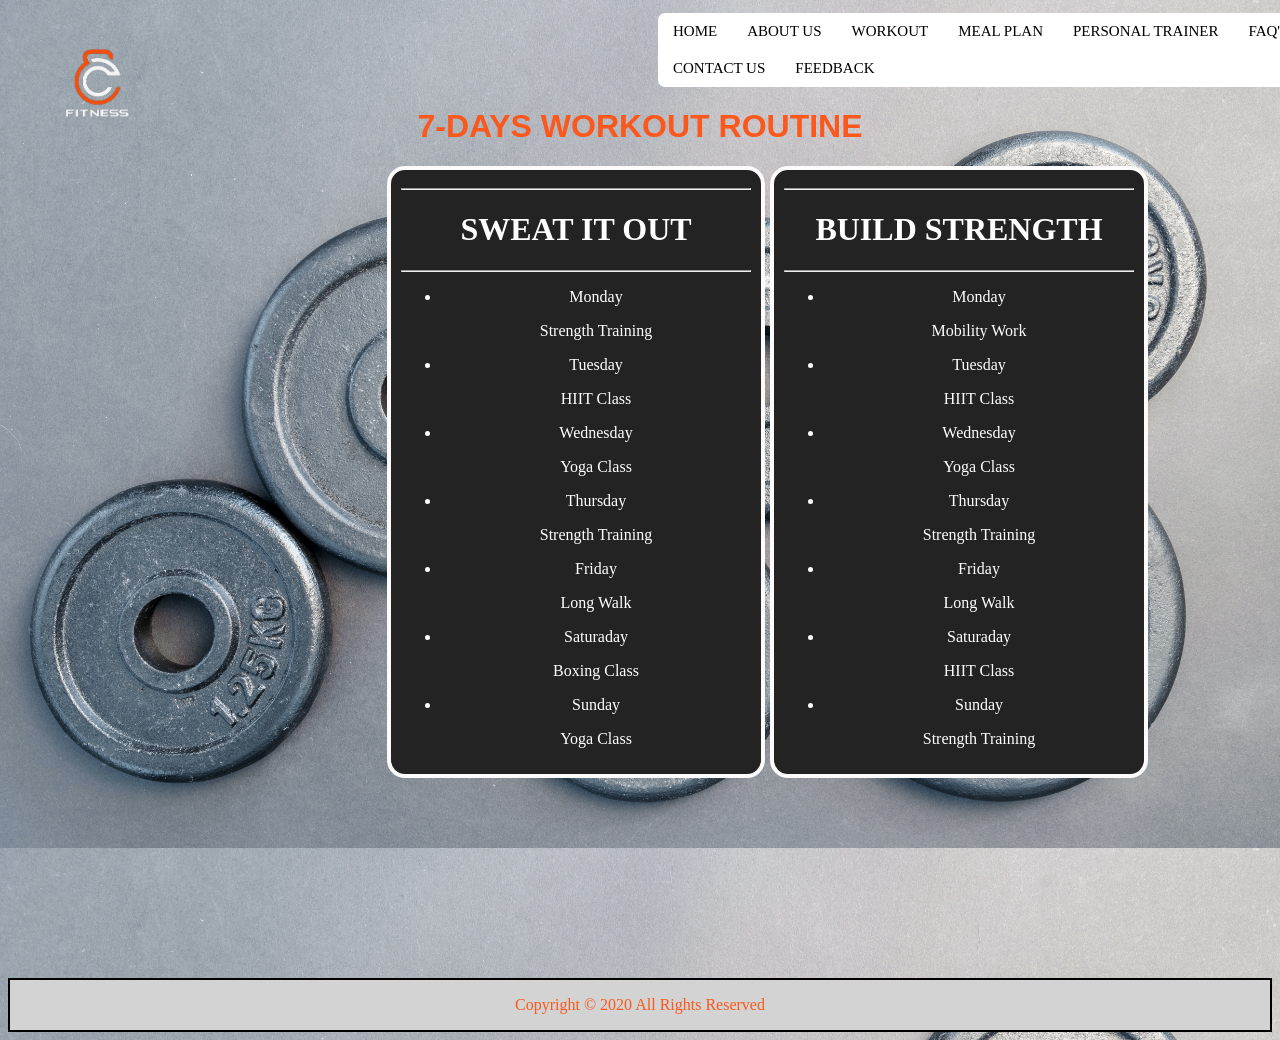
<file: workoutschedules.html>
<html lang="en"><head>
  <meta charset="UTF-8">
  <meta http-equiv="X-UA-Compatible" content="IE=edge">
  <meta name="viewport" content="width=device-width, initial-scale=1.0">
  <title>Workout Schedules</title>
  <link rel="stylesheet" href="workoutschedules.css">
</head>
<body>
  <div class="logo">
      <img src="360_F_111970319_8UEeH6AAEa8vWnc5TVUCPhKKsYtLzm5y-removebg-preview.png" alt="" height="150px">
  </div>
  <div class="navbar">
      <a href="home1.html">HOME</a>
      <a href="aboutus.html">ABOUT US</a>
      <div class="dropdown">
        <button class="dropbtn">WORKOUT
          <i class="fa fa-caret-down"></i>
        </button>
        <div class="dropdown-content">
          <a href="workoutschedules.html">WORKOUT SCHEDULES</a>
          <a href="onlineworkout.html">ONLINE WORKOUT</a>
        </div>
      </div>
      <a href="mealplan.html">MEAL PLAN</a>
      <a href="personaltrainer.html">PERSONAL TRAINER</a>
      <a href="faq's.html">FAQ'S</a>
      <a href="contactus.html">CONTACT US</a>
      <a href="feedback.html">FEEDBACK</a>
    </div>
    <div class="text">
      <h1>7-DAYS WORKOUT ROUTINE</h1>
    </div>
   <div class="cont1">
      <hr>
     <h1>SWEAT IT OUT</h1>
     <hr>
     <ul class="ul1">
      <li>Monday</li>
      <p>Strength Training</p>
     </ul>
     <ul class="ul1">
      <li>Tuesday</li>
      <p>HIIT Class</p>
     </ul>
     <ul class="ul1">
      <li>Wednesday</li>
      <p>Yoga Class</p>
     </ul>
     <ul class="ul1">
      <li>Thursday</li>
      <p>Strength Training</p>
     </ul>
     <ul class="ul1">
      <li>Friday</li>
      <p>Long Walk</p>
     </ul>
     <ul class="ul1">
      <li>Saturaday</li>
      <p>Boxing Class</p>
     </ul>
     <ul class="ul1">
      <li>Sunday</li>
      <p>Yoga Class</p>
     </ul>
   </div>
  <div class="cont2">
      <hr>
      <h1>BUILD STRENGTH</h1>
      <hr>
      <ul class="ul2">
          <li>Monday</li>
         <p>Mobility Work</p>
      </ul>
      <ul class="ul2">
          <li>Tuesday</li>
        <p>HIIT Class</p>
      </ul>
      <ul class="ul2">
          <li>Wednesday</li>
         <p>Yoga Class</p>
      </ul>
      <ul class="ul2">
          <li>Thursday</li>
         <p>Strength Training</p>
      </ul>
      <ul class="ul2">
          <li>Friday</li>
         <p>Long Walk</p>
      </ul>
      <ul class="ul2">
          <li>Saturaday</li>
         <p>HIIT Class</p>
      </ul>
      <ul class="ul2">
          <li>Sunday</li>
         <p>Strength Training</p>
      </ul>
  </div>
  <footer class="uxw">
    <div class="text2">
      <p>Copyright © 2020 All Rights Reserved 
      </p>
    </div>
</footer>

</body></html>
</file>
<file: home.css>
body
{
    background-image: url(athlete-7200532_960_720.jpg);
    background-size: 100%;
    color: white;
}

.navbar
{
    overflow: hidden;
    background-color:white;
    font-family: fantasy;
    width: 728px;
    border-radius: 7px;
    margin-left: 650px;
    margin-top: -145px;
  }
  
.navbar a 
{
    float: left;
    font-size: 15px;
    color: black;
    text-align: center;
    padding: 10px 15px;
    text-decoration: none;
}
  
.dropdown 
{
    float: left;
    overflow: hidden;
}
  
.dropdown .dropbtn 
{
    font-size: 15px;
    border: none;
    outline: none;
    color: black;
    padding: 10px 15px;
    background-color: inherit;
    font-family: inherit; 
    margin: 0; 
}
  
.navbar a:hover, .dropdown:hover .dropbtn 
{
    background-color: rgb(250, 88, 29);
}
   
.dropdown-content 
{
    display: none;
    position: absolute;
    background-color: #f9f9f9;
    min-width: 160px;
    box-shadow: 0px 8px 16px 0px rgba(0,0,0,0.2);
    z-index: 1;
}
  
.dropdown-content a 
{
    float: none;
    color: black;
    padding: 10px 15px;
    text-decoration: none;
    display: block;
    text-align: left;
}
    
.dropdown-content a:hover 
{
    background-color: rgb(250, 88, 29);
}
  
.dropdown:hover .dropdown-content 
{
    display: block;
}

.text
{
    margin-left: 2%;
    margin-top: 245px;
    font-family: 'Gill Sans', 'Gill Sans MT', Calibri, 'Trebuchet MS', sans-serif;
}

.text h1
{
   font-size: 68px;
}

.text p
{
  font-size: 27px;
  font-family:'Gill Sans', 'Gill Sans MT', Calibri, 'Trebuchet MS', sans-serif;
}

.text h
{
  color: rgb(250, 88, 29);
}

.text2
{
  color: rgb(250, 88, 29);
  text-align: center;
  margin-top: 200px;
  border: 2px solid black;
  background-color: lightgray;
}
</file>
<file: aboutus.css>
body
{
    background-image: url(home-bg-1.jpg);
    background-size: 100%;
    color: white;
    background-repeat:no-repeat;
}

.navbar 
{
    overflow: hidden;
    background-color:white;
    font-family: fantasy;
    width: 728px;
    border-radius: 7px;
    margin-left: 650px;
    margin-top: -145px;
}
  
.navbar a 
{
    float: left;
    font-size: 15px;
    color: black;
    text-align: center;
    padding: 10px 15px;
    text-decoration: none;
}
  
.dropdown 
{
    float: left;
    overflow: hidden;
}
   
.dropdown .dropbtn 
{
    font-size: 15px;
    border: none;
    outline: none;
    color: black;
    padding: 10px 15px;
    background-color: inherit;
    font-family: inherit;
    margin: 0; 
}
  
.navbar a:hover, .dropdown:hover .dropbtn 
{
    background-color: rgb(250, 88, 29);
}
   
.dropdown-content 
{
    display: none;
    position: absolute;
    background-color: #f9f9f9;
    min-width: 160px;
    box-shadow: 0px 8px 16px 0px rgba(0,0,0,0.2);
    z-index: 1;
}
  
.dropdown-content a 
{
    float: none;
    color: black;
    padding: 10px 15px;
    text-decoration: none;
    display: block;
    text-align: left;
}
  
.dropdown-content a:hover 
{
    background-color: rgb(250, 88, 29);
}
  
.dropdown:hover .dropdown-content 
{
    display: block;
}

.image
{
    margin-top: -408px;
    margin-right: 1%;
    border: 8px solid  rgb(250, 88, 29); width: 339px;
}

.text
{
    text-align: center;
    margin-top: 120px;
    margin-right: 39%;
    font-family: 'Gill Sans', 'Gill Sans MT', Calibri, 'Trebuchet MS', sans-serif;
}

.text h3
{
   margin-top: -24px;
   margin-right: 5%;
}

.text p
{
    margin-left: 41%;
    text-align: justify;
    
}

.text2{
  color: rgb(250, 88, 29);
  text-align: center;
  margin-top: 200px;
  border: 2px solid black;
  background-color: lightgray;
}
</file>
<file: home1.css>
body
{
    background-image: url(athlete-7200532_960_720.jpg);
    background-size: 100%;
    color: white;
}

.navbar 
{
    overflow: hidden;
    background-color:white;
    font-family: fantasy;
    width: 728px;
    border-radius: 7px;
    margin-left: 650px;
    margin-top: -145px;
}
  
.navbar a 
{
    float: left;
    font-size: 15px;
    color: black;
    text-align: center;
    padding: 10px 15px;
    text-decoration: none;
}
  
.dropdown 
{
    float: left;
    overflow: hidden;
}
  
.dropdown .dropbtn
{
    font-size: 15px;
    border: none;
    outline: none;
    color: black;
    padding: 10px 15px;
    background-color: inherit;
    font-family: inherit;
    margin: 0; 
}
    
.navbar a:hover, .dropdown:hover .dropbtn 
{
    background-color: rgb(250, 88, 29);
}
   
.dropdown-content 
{
    display: none;
    position: absolute;
    background-color: #f9f9f9;
    min-width: 160px;
    box-shadow: 0px 8px 16px 0px rgba(0,0,0,0.2);
    z-index: 1;
}
  
.dropdown-content a 
{
    float: none;
    color: black;
    padding: 10px 15px;
    text-decoration: none;
    display: block;
    text-align: left;
}
   
.dropdown-content a:hover 
{
    background-color: rgb(250, 88, 29);
}
   
.dropdown:hover .dropdown-content 
{
    display: block;
}

.text
{
    margin-left: 2%;
    margin-top: 245px;
    font-family: 'Gill Sans', 'Gill Sans MT', Calibri, 'Trebuchet MS', sans-serif;
}

.text h1
{
   font-size: 68px;
}

.text p
{
  font-size: 27px;
  font-family:'Gill Sans', 'Gill Sans MT', Calibri, 'Trebuchet MS', sans-serif;
}

.text h
{
  color: rgb(250, 88, 29);
}

.text2{
  color: rgb(250, 88, 29);
  text-align: center;
  margin-top: 200px;
  border: 2px solid black;
  background-color: lightgray;
}
</file>
<file: mealplan.css>
body{
    background-image: url(article-gf-mealplan-hero.jpg);
    background-size: 100%;
    color: white;
    background-repeat: no-repeat;
    background-attachment: fixed;
}

.navbar 
{
    overflow: hidden;
    background-color:white;
    font-family: fantasy;
    width: 728px;
    border-radius: 7px;
    margin-left: 650px;
    margin-top: -145px;
}

.navbar a 
{
    float: left;
    font-size: 15px;
    color: black;
    text-align: center;
    padding: 10px 15px;
    text-decoration: none;
}
   
.dropdown 
{
    float: left;
    overflow: hidden;
}
   
.dropdown .dropbtn 
{
    font-size: 15px;
    border: none;
    outline: none;
    color: black;
    padding: 10px 15px;
    background-color: inherit;
    font-family: inherit; 
    margin: 0; 
}
  
.navbar a:hover, .dropdown:hover .dropbtn 
{
    background-color: rgb(250, 88, 29);
}
  
.dropdown-content 
{
    display: none;
    position: absolute;
    background-color: #f9f9f9;
    min-width: 160px;
    box-shadow: 0px 8px 16px 0px rgba(0,0,0,0.2);
    z-index: 1;
}
  
.dropdown-content a 
{
    float: none;
    color: black;
    padding: 10px 15px;
    text-decoration: none;
    display: block;
    text-align: left;
}
    
.dropdown-content a:hover 
{
    background-color: rgb(250, 88, 29);
}
 
.dropdown:hover .dropdown-content 
{
    display: block;
}

table, th, td 
{
    border: 2px solid rgb(209, 209, 209);
    border-collapse: collapse;
}

.text
{
    text-align: center;
    color: rgb(250, 88, 29);
    box-sizing: border-box;
    width: 830px;
    background-color: rgb(45, 45, 45);
    margin-left: 285px;
    margin-top: 70px;
    font-family: 'Gill Sans', 'Gill Sans MT', Calibri, 'Trebuchet MS', sans-serif;
    border-radius: 12px;
}

.cont1
{
    margin-left: 300px;
    background-color: rgb(98, 98, 98);
    width: 800px;
    box-sizing: border-box;
}

.text2
{
    text-align: center;
    color: rgb(250, 88, 29);
    box-sizing: border-box;
    width: 722px;
    background-color:rgb(45, 45, 45);
    margin-left: 336px;
    margin-top: 70px;
    font-family: 'Gill Sans', 'Gill Sans MT', Calibri, 'Trebuchet MS', sans-serif;
    border-radius: 12px;
}

.cont2
{
    margin-left: 300px;
    background-color:  rgb(98, 98, 98);
    width: 800px;
    box-sizing: border-box;
}

.text3
{
    text-align: center;
    color: rgb(250, 88, 29);
    box-sizing: border-box;
    width: 820px;
    background-color:  rgb(45, 45, 45);
    margin-left: 288px;
    margin-top: 70px;
    font-family: 'Gill Sans', 'Gill Sans MT', Calibri, 'Trebuchet MS', sans-serif;
    border-radius: 12px;
}

.cont3
{
    margin-left: 300px;
    background-color: rgb(98, 98, 98);
    width: 800px;
    box-sizing: border-box;
}

.text6
{
    color: rgb(250, 88, 29);
    text-align: center;
    margin-top: 200px;
    border: 2px solid black;
    background-color: lightgray;
}
</file>
<file: onlineworkout.css>
body
{
    background-image: url(pexels-lukas-669578.jpg);
    background-size: 100%;
    color: white;
    background-repeat: no-repeat;
    background-attachment: fixed;
}

.navbar 
{
    overflow: hidden;
    background-color:white;
    font-family: fantasy;
    width: 728px;
    border-radius: 7px;
    margin-left: 650px;
    margin-top: -145px;
}

.navbar a 
{
    float: left;
    font-size: 15px;
    color: black;
    text-align: center;
    padding: 10px 15px;
    text-decoration: none;
}
    
.dropdown 
{
    float: left;
    overflow: hidden;
}
  
.dropdown .dropbtn 
{
    font-size: 15px;
    border: none;
    outline: none;
    color: black;
    padding: 10px 15px;
    background-color: inherit;
    font-family: inherit; 
    margin: 0;
}
 
.navbar a:hover, .dropdown:hover .dropbtn 
{
    background-color: rgb(250, 88, 29);
}
  
.dropdown-content 
{
    display: none;
    position: absolute;
    background-color: #f9f9f9;
    min-width: 160px;
    box-shadow: 0px 8px 16px 0px rgba(0,0,0,0.2);
    z-index: 1;
}
   
.dropdown-content a 
{
    float: none;
    color: black;
    padding: 10px 15px;
    text-decoration: none;
    display: block;
    text-align: left;
}
  
.dropdown-content a:hover 
{
    background-color: rgb(250, 88, 29);
}
  
.dropdown:hover .dropdown-content 
{
    display: block;
}

th, td 
{
    border: 3px solid black;
    border-radius: 10px;
}

.text
{
    color: rgb(250, 88, 29);
    text-align: center;
    font-family: 'Gill Sans', 'Gill Sans MT', Calibri, 'Trebuchet MS', sans-serif;
    margin-top: 100px;
    
}

.cont1
{
    margin-left: 23%;
    margin-top: 30px;
    
}

.cont2
{
    margin-left: 38%;
    margin-top: 30px;
}

.cont3
{
    margin-left: 33%;
    margin-top: 30px;
}

.text2
{
    color: rgb(250, 88, 29);
    text-align: center;
    margin-top: 200px;
    border: 2px solid black;
    background-color: lightgray;
}
</file>
<file: personaltrainer.css>
body
{
    background-color: darkgrey;
}

.navbar 
{
    overflow: hidden;
    background-color:white;
    font-family: fantasy;
    width: 728px;
    border-radius: 7px;
    margin-left: 650px;
    margin-top: -145px;
}
  
.navbar a 
{
    float: left;
    font-size: 15px;
    color: black;
    text-align: center;
    padding: 10px 15px;
    text-decoration: none;
}
  
.dropdown 
{
    float: left;
    overflow: hidden;
}
   
.dropdown .dropbtn 
{
    font-size: 15px;
    border: none;
    outline: none;
    color: black;
    padding: 10px 15px;
    background-color: inherit;
    font-family: inherit; 
    margin: 0; 
}
   
.navbar a:hover, .dropdown:hover .dropbtn
{
    background-color: rgb(250, 88, 29);
}
    
.dropdown-content 
{
    display: none;
    position: absolute;
    background-color: #f9f9f9;
    min-width: 160px;
    box-shadow: 0px 8px 16px 0px rgba(0,0,0,0.2);
    z-index: 1;
}
  
.dropdown-content a 
{
    float: none;
    color: black;
    padding: 10px 15px;
    text-decoration: none;
    display: block;
    text-align: left;
}
   
.dropdown-content a:hover 
{
    background-color: rgb(250, 88, 29);
}
    
.dropdown:hover .dropdown-content 
{
    display: block;
}

.trainer {
    min-height: 100vh;
    text-align: center;
    padding: 60px 20px;
}

.trainer .heading {
    color: #ffffff;
    font-size: 1.7rem;
    margin-bottom: 40px;
    font-family: 'Segoe UI', Tahoma, Geneva, Verdana, sans-serif;
}

.trainer .box-container {
    display: flex;
    justify-content: center;
    flex-wrap: wrap;
    gap: 30px;
}

.trainer .box-container .box {
    width: 280px;
    background-color: white;
    border-radius: 10px;
    overflow: hidden;
    box-shadow: 0 6px 12px rgba(0,0,0,0.1);
    transition: transform 0.3s ease;
}

.trainer .box-container .box:hover {
    transform: translateY(-10px);
}

.trainer .box-container .box img {
    width: 100%;
    height: 280px;
    object-fit: cover;
}

.trainer .box-container .box .info {
    padding: 20px;
    text-align: left;
}

.trainer .box-container .box .info h3 {
    font-size: 20px;
    color: #f45a2c;
    margin-bottom: 10px;
}

.trainer .box-container .box .info p {
    font-size: 15px;
    color: #555;
    line-height: 1.5;
    text-align: justify;
}

h3
{
    text-align: center;
    margin-top: 3px;
    font-family: 'Gill Sans', 'Gill Sans MT', Calibri, 'Trebuchet MS', sans-serif;
}

h1
{
    text-align: center;
    margin-top: 70px;
    font-family: 'Gill Sans', 'Gill Sans MT', Calibri, 'Trebuchet MS', sans-serif;
    border:2px solid #fff;
    box-sizing: border-box;
    width: 220px;
    margin-left: 650px;
    border-radius: 9px;
    background-color: black;
}

.text2
{
  color: rgb(250, 88, 29);
  text-align: center;
  margin-top: 200px;
  border: 2px solid black;
  background-color: lightgray;
}
</file>
<file: workoutschedules.css>
body
{
   background-image: url(pexels-lukas-669577.jpg);
   background-size: 100%;
   color: white;
}

.navbar 
{
    overflow: hidden;
    background-color:white;
    font-family: fantasy;
    width: 728px;
    border-radius: 7px;
    margin-left: 650px;
    margin-top: -145px;
}
  
.navbar a 
{
    float: left;
    font-size: 15px;
    color: black;
    text-align: center;
    padding: 10px 15px;
    text-decoration: none;
}
   
.dropdown 
{
    float: left;
    overflow: hidden;
}
    
.dropdown .dropbtn 
{
    font-size: 15px;
    border: none;
    outline: none;
    color: black;
    padding: 10px 15px;
    background-color: inherit;
    font-family: inherit;
    margin: 0; 
}
    
.navbar a:hover, .dropdown:hover .dropbtn 
{
    background-color: rgb(250, 88, 29);
}
    
.dropdown-content 
{
    display: none;
    position: absolute;
    background-color: #f9f9f9;
    min-width: 160px;
    box-shadow: 0px 8px 16px 0px rgba(0,0,0,0.2);
    z-index: 1;
}
   
.dropdown-content a 
{
    float: none;
    color: black;
    padding: 10px 15px;
    text-decoration: none;
    display: block;
    text-align: left;
}
  
.dropdown-content a:hover 
{
    background-color: rgb(250, 88, 29);
}
  
.dropdown:hover .dropdown-content 
{
    display: block;
}

.text
{
    text-align: center;
    font-family: 'Gill Sans', 'Gill Sans MT', Calibri, 'Trebuchet MS', sans-serif;
    color: rgb(250, 88, 29);
}

.cont1
{
    margin-left: 379px;
    margin-top: -1px;
    display: inline-block;
    border: 4px solid rgb(252, 250, 250);
    width: 350px;
    padding: 10px;
    background-color:rgb(35, 35, 35);
    text-align: center;
    border-radius: 18px;
}

.cont2
{
    margin-left: 1px;
    margin-top: -250px;
    display: inline-block;
    border: 4px solid rgb(252, 250, 250);
    width: 350px;
    padding: 10px;
    background-color: rgb(35, 35, 35);
    text-align: center;
    border-radius: 18px;
}

.text2
{
  color: rgb(250, 88, 29);
  text-align: center;
  margin-top: 200px;
  border: 2px solid black;
  background-color: lightgray;
}
</file>
